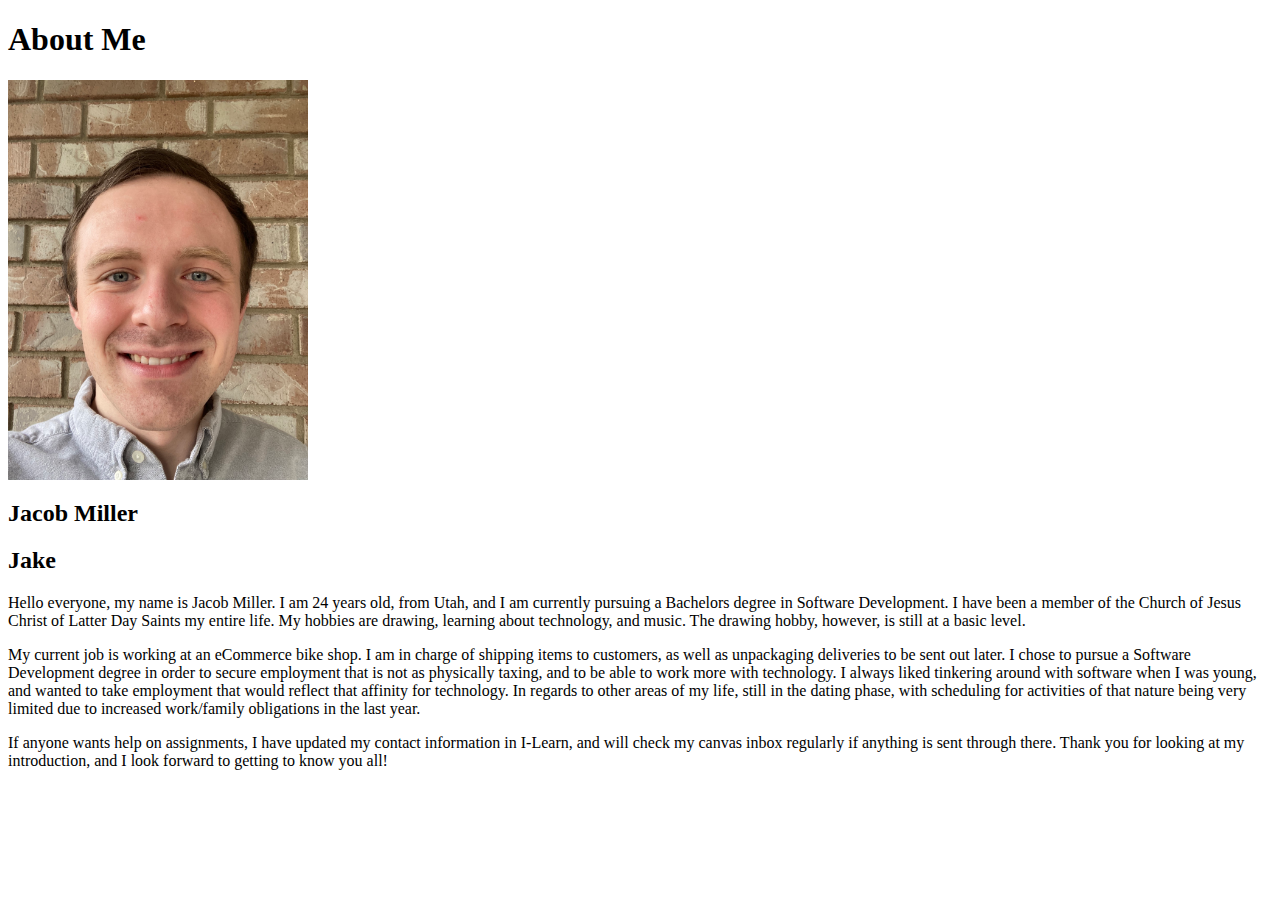
<file: aboutme/index.html>
<!DOCTYPE html>
<html lang="en">
<head>
    <link rel="stylesheet" href="styles/styles.css" />
    <meta charset="UTF-8">
    <meta http-equiv="X-UA-Compatible" content="IE=Edge">
    <meta name="viewport" content="width=device-width, initial-scale=1.0">
    <title>All About Me</title>
</head>
<body>
    <h1>About Me</h1>
    <!--Div for photo resizing-->
    <div>
        <img alt="Photo of Jacob" src="images/JacobMiller.png">
    </div>
    <!--Div for setting up any fonts if needed?-->
    <h2>Jacob Miller</h2>
    <h2>Jake</h2>
    <p>Hello everyone, my name is Jacob Miller. I am 24 years old, from Utah, and I am currently pursuing a Bachelors degree in Software Development. I have been a member of the Church of Jesus Christ of Latter Day Saints my entire life. My hobbies are drawing, learning about technology, and music. The drawing hobby, however, is still at a basic level. </p>
    <p>My current job is working at an eCommerce bike shop. I am in charge of shipping items to customers, as well as unpackaging deliveries to be sent out later. I chose to pursue a Software Development degree in order to secure employment that is not as physically taxing, and to be able to work more with technology. I always liked tinkering around with software when I was young, and wanted to take employment that would reflect that affinity for technology. In regards to other areas of my life, still in the dating phase, with scheduling for activities of that nature being very limited due to increased work/family obligations in the last year.</p>
    <p>If anyone wants help on assignments, I have updated my contact information in I-Learn, and will check my canvas inbox regularly if anything is sent through there. Thank you for looking at my introduction, and I look forward to getting to know you all!</p>
</body>
</html>
</file>
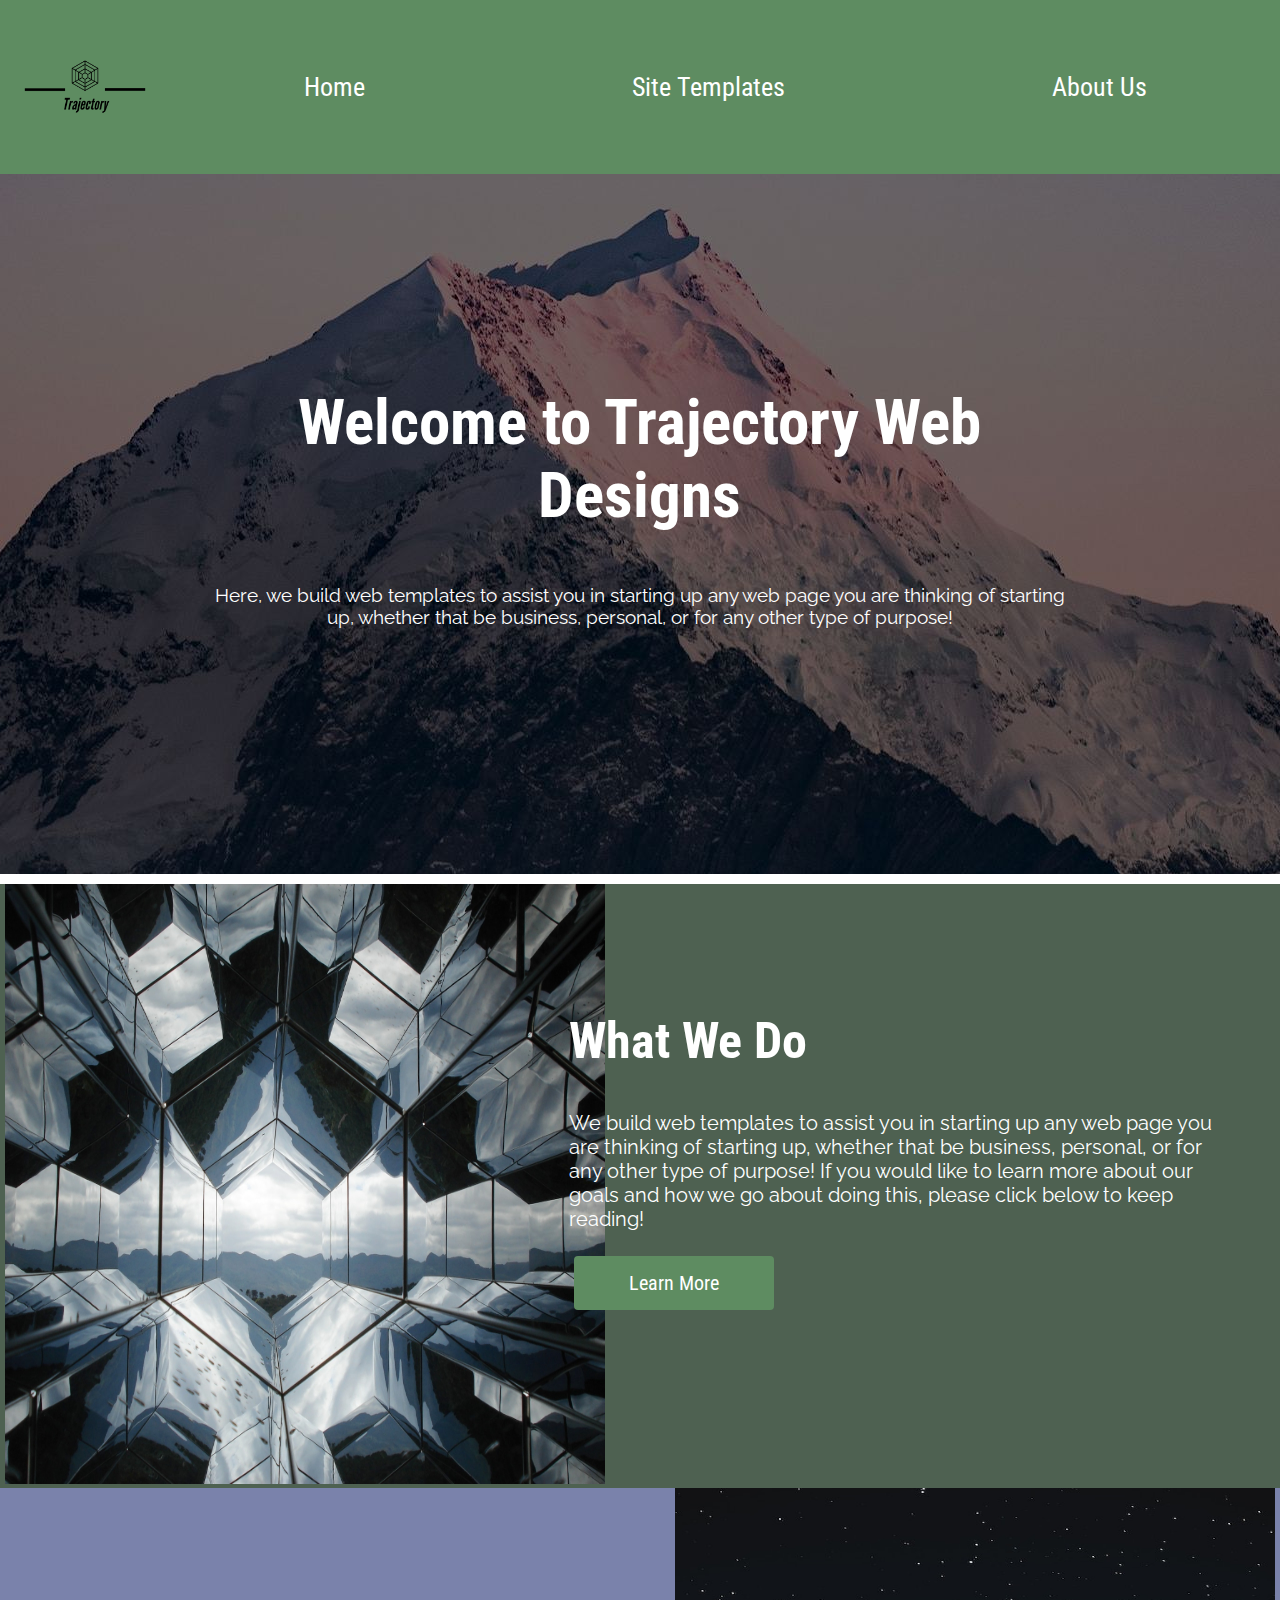
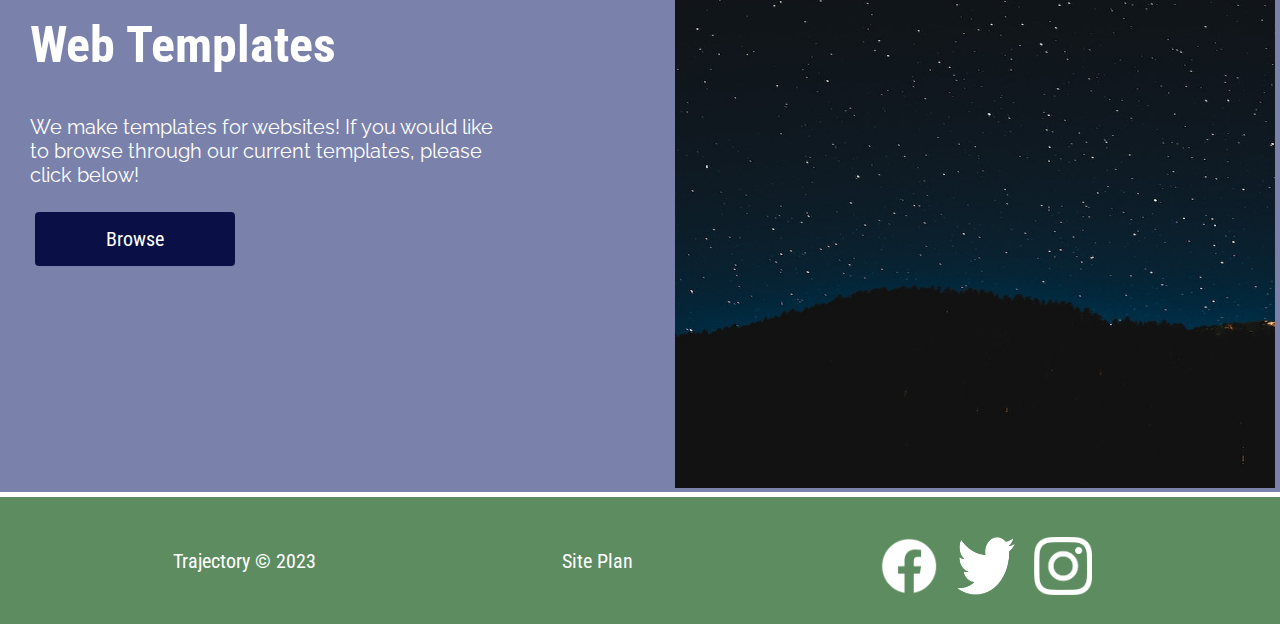
<file: site-showcase/index.html>
<!DOCTYPE html>
<html lang="en">
<head>
    <meta charset="UTF-8">
    <meta name="viewport" content="width=device-width, initial-scale=1.0">
    <link rel="stylesheet" href="styles/styles.css">
    <title>Trajectory || Home</title>
</head>
<body>
    <div id="content">
        <header>
            <a href="index.html" id="logo-link">
                <img class="logo" src="images/Trajectory-logos_black.png" alt="Trajectory Logo">
            </a>
        <nav>
            <a href="index.html">Home</a>
            <a href="site-template.html">Site Templates</a>
            <a href="about-us_contact.html">About Us</a>
        </nav>
        </header>
        <main>
            <div class="banner-display">
                <div id="banner-img">
                    <img src="images/Landing(unoptimized).jpg" alt="Photo by Mads Schmidt Rasmussen on Unsplash">
                </div>
                <div id="banner-text">
                    <h2>Welcome to Trajectory Web Designs</h2>
                    <p>Here, we build web templates to assist you in starting up any web page you are thinking of starting up, whether that be business, personal, or for any other type of purpose!</p>
                </div>
            </div>
            <!--Start of sub-grids to contain links for the 2 other pages-->
            <div class="sub-display"> <!--Using seperate keyword to reuse div formatting on the actual contact page-->
                <div id="bg-color-display"></div>
                <div id="contact-img">
                    <img src="images/Contact_Page(unoptimized).jpg" alt="Image by drmakete lab on Unsplash">
                </div>
                <div id="contact-text">
                    <h2>What We Do</h2>
                    <p>We build web templates to assist you in starting up any web page you are thinking of starting up, whether that be business, personal, or for any other type of purpose! If you would like to learn more about our goals and how we go about doing this, please click below to keep reading!</p>
                    <form action="about-us_contact.html" method="get">
                        <button class="button">
                            <span>Learn More</span>
                        </button>
                    </form>
                </div>
            </div>
            <div class="sub-display"> <!--Using seperate keyword to reuse div formatting on the actual contact page-->
                <div id="bg-color"></div>
                <div id="template-img">
                    <img src="images/Site_Showcase(Dark).jpg" alt="Image by drmakete lab on Unsplash">
                </div>
                <div id="template-text">
                    <h2>Web Templates</h2>
                    <p>We make templates for websites! If you would like to browse through our current templates, please click below!</p>
                    <form action="site-template.html" method="get">
                        <button class="button">
                            <span>Browse</span>
                        </button>
                    </form>
                </div>
            </div>
        </main>
        
        
        
        <footer>
            <p>Trajectory &copy; 2023</p>
            <p><a href="site-plan.html">Site Plan</a></p>
            <div class="social">
                <a href="https://facebook.com" target="_blank">
                    <img src="images/f_logo_RGB-White_58.png" alt="fb icon">
                </a>
                <a href="https://twitter.com" target="_blank">
                    <img src="images/2021_Twitter_Logo_White.png" alt="twitter icon">
                </a>
                <a href="https://instagram.com" target="_blank">
                    <img src="images/Instagram_Glyph_White.png" alt="instagram icon">
                </a>
            </div>
        </footer>
    </div>
</body>
</html>
</file>
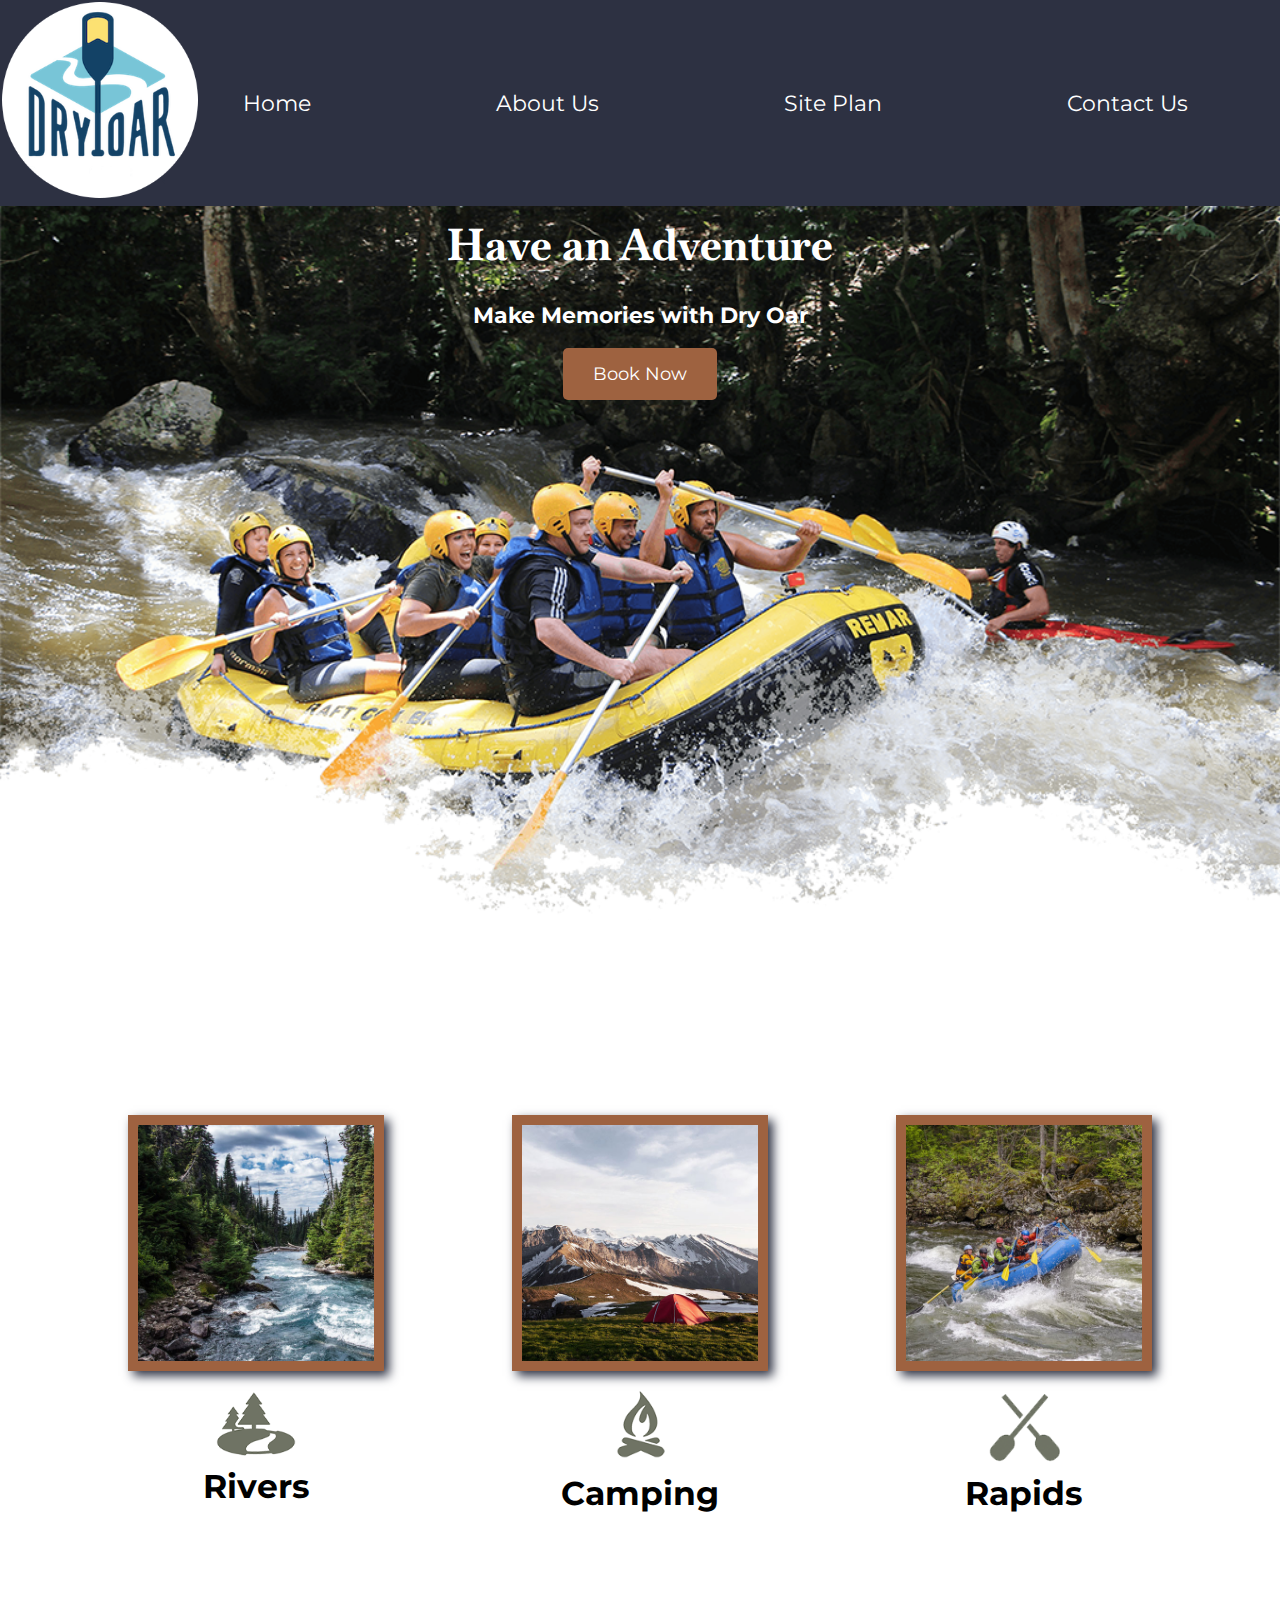
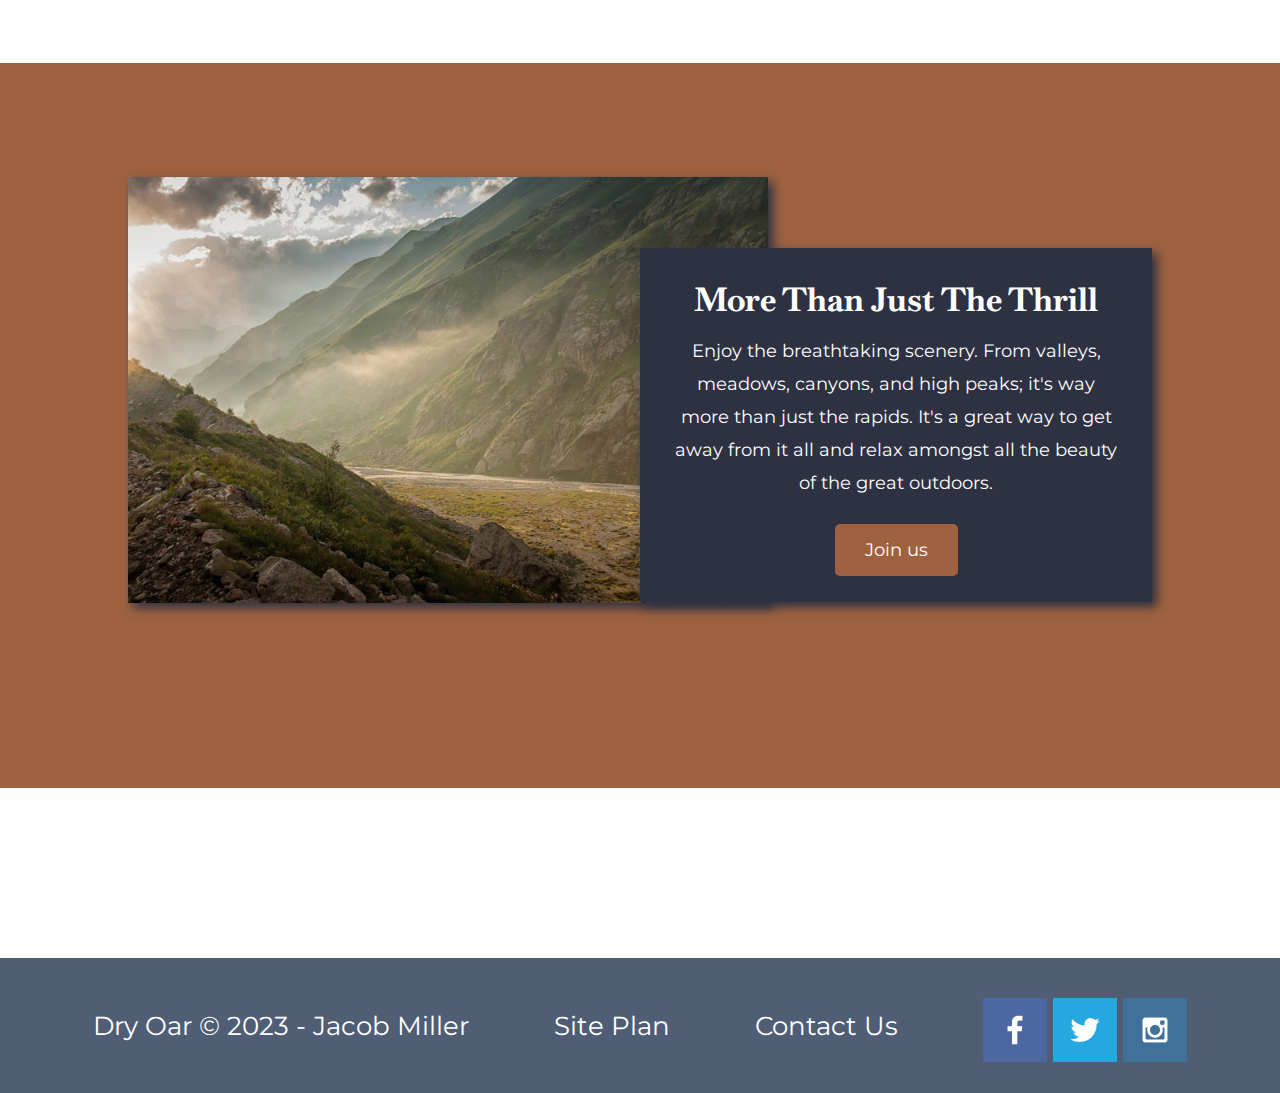
<file: wwr/index.html>
<!DOCTYPE html>
<html lang="en">
<head>
    <meta charset="UTF-8">
    <meta http-equiv="X-UA-Compatible" content="IE=edge">
    <meta name="viewport" content="width=device-width, initial-scale=1.0">
    <link rel="stylesheet" href="styles/styles.css">
    <title>Whitewater Rafting Locations | Dry Oar Boating | Home</title>
</head>
<body>
    <div id="content">
        <header>
            <a href="index.html" id="logo-link">
                <img class="logo" src="images/logo.png" alt="Dry Oar Logo">
            </a>
        <nav>
            <a href="index.html">Home</a>
            <a href="about_us_contact.html">About Us</a>
            <a href="site-plan-rafting.html">Site Plan</a>
            <a href="contactus.html">Contact Us</a>
        </nav>
        </header>
        <div id="hero">
            <div id="hero-box">
                <img id="hero-img" src="images/hero.png" alt="People enjoying white water rafting">
            </div>
        <section id="hero-msg">
                <h1 class="home-title">Have an Adventure</h1>
                <h4>Make Memories with Dry Oar</h4>
                <div class='button-box'>
                    <a class='book' href="contactus.html">Book Now</a>
                </div>
        </section>
        </div>
        <main class="home-grid">
            <section class="rivers-card">
                <img class="card-img" src="images/rivers.jpg" alt="river in forest">
                <img class="icon" src="images/river_icon.png" alt="river icon">
                <h2>Rivers</h2>
            </section>
            <section class="camping-card">
                <img class="card-img" src="images/camping.jpg" alt="tent in mountains">
                <img class="icon" src="images/fire_icon.png" alt="fire icon">
                <h2>Camping</h2>
            </section>
            <section class="rapids-card">
                <img class="card-img" src="images/rapids.jpg" alt="rafting boat">
                <img class="icon" src="images/oars.png" alt="oars icon">
                <h2>Rapids</h2>
            </section>
            <div id="background"></div>
        <img class="mountains" src="images/mountains.jpg" alt="Misty mountains">
            <section class="msg">
                <h2>More Than Just The Thrill</h2>
                <p>Enjoy the breathtaking scenery. From valleys, meadows, canyons, and high peaks; it's way more than just the rapids. It's a great way to get away from it all and relax amongst all the beauty of the great outdoors. </p>
                <a class="join" href="rivers.html">Join us</a>
            </section>
        </main>
        <footer>
            <p>Dry Oar &copy; 2023 - Jacob Miller</p>
            <p><a href="site-plan-rafting.html">Site Plan</a></p>
            <p><a href="contactus.html">Contact Us</a></p>
            <div class="social">
                <a href="https://facebook.com" target="_blank">
                    <img src="images/facebook.png" alt="fb icon">
                </a>
                <a href="https://twitter.com" target="_blank">
                    <img src="images/twitter.png" alt="twitter icon">
                </a>
                <a href="https://instagram.com" target="_blank">
                    <img src="images/instagram.png" alt="instagram icon">
                </a>
            </div>
        </footer>
    </div>
</body>
</html>
</file>
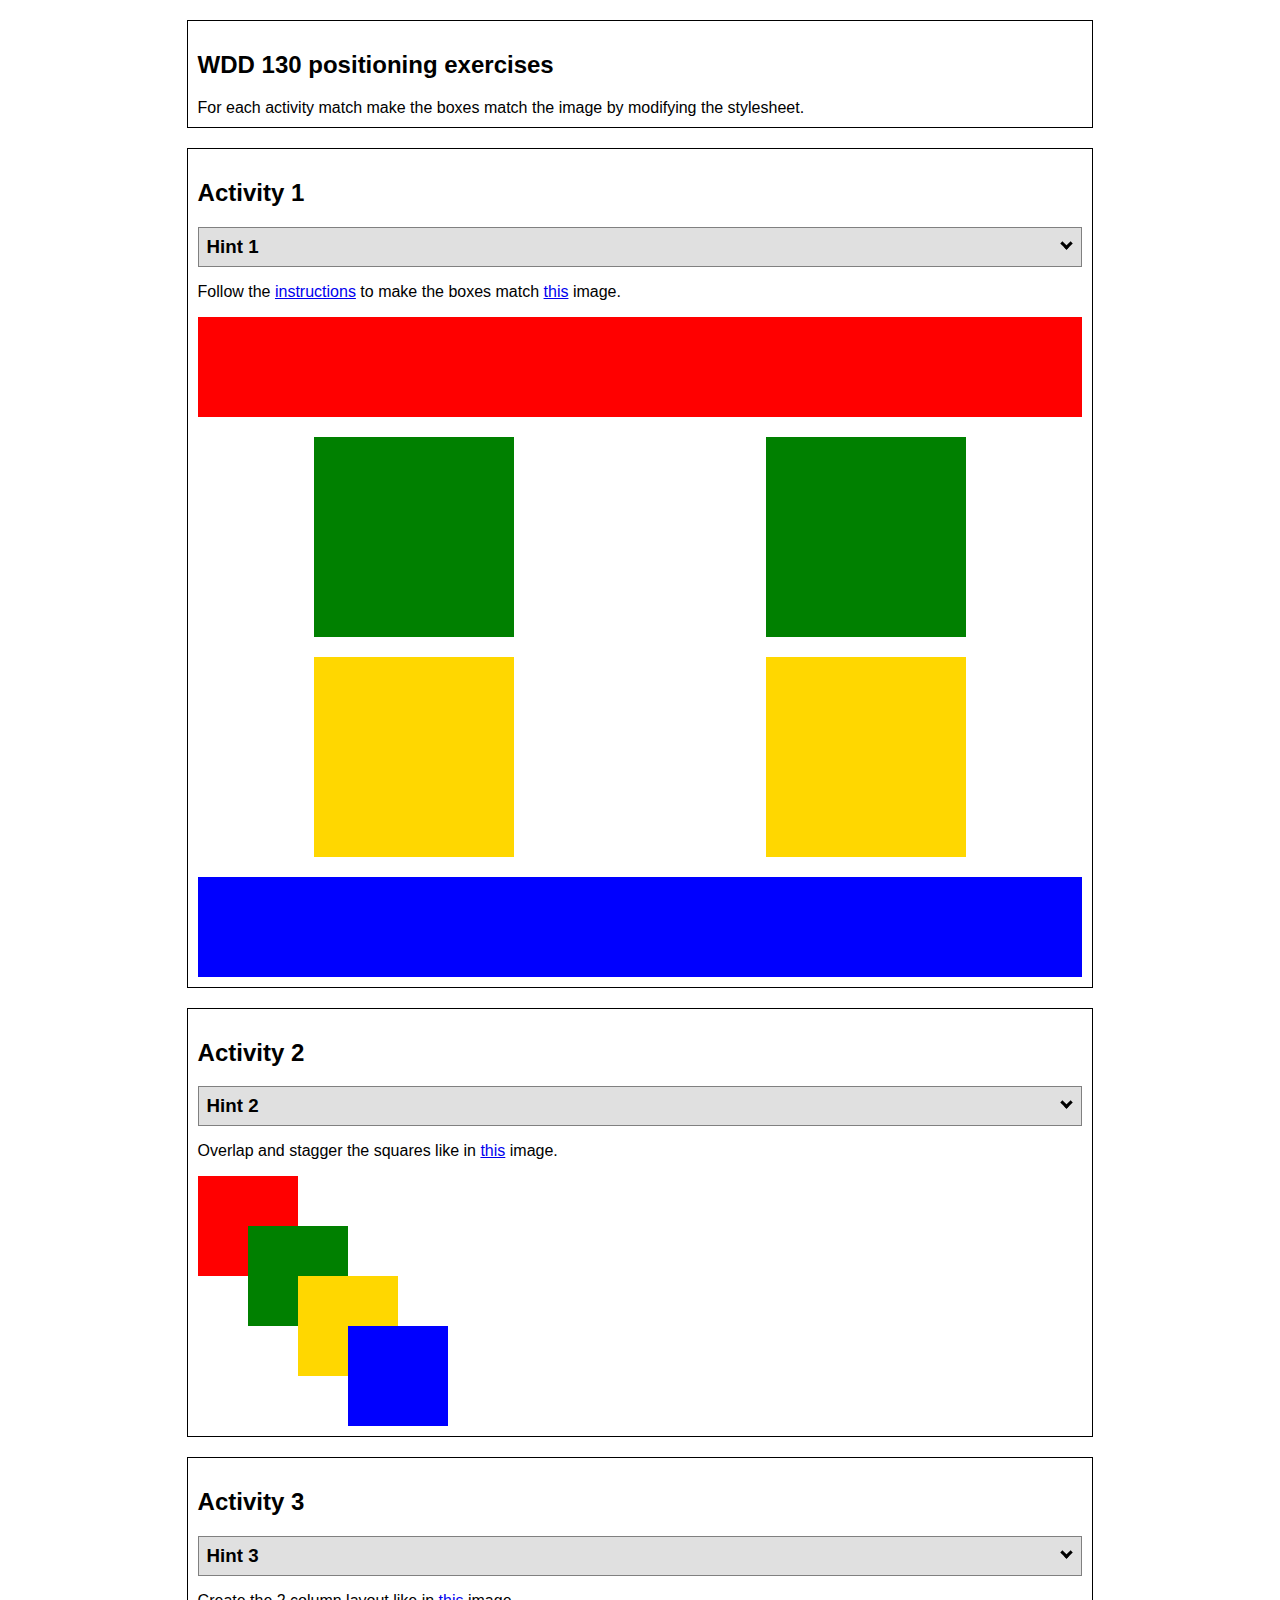
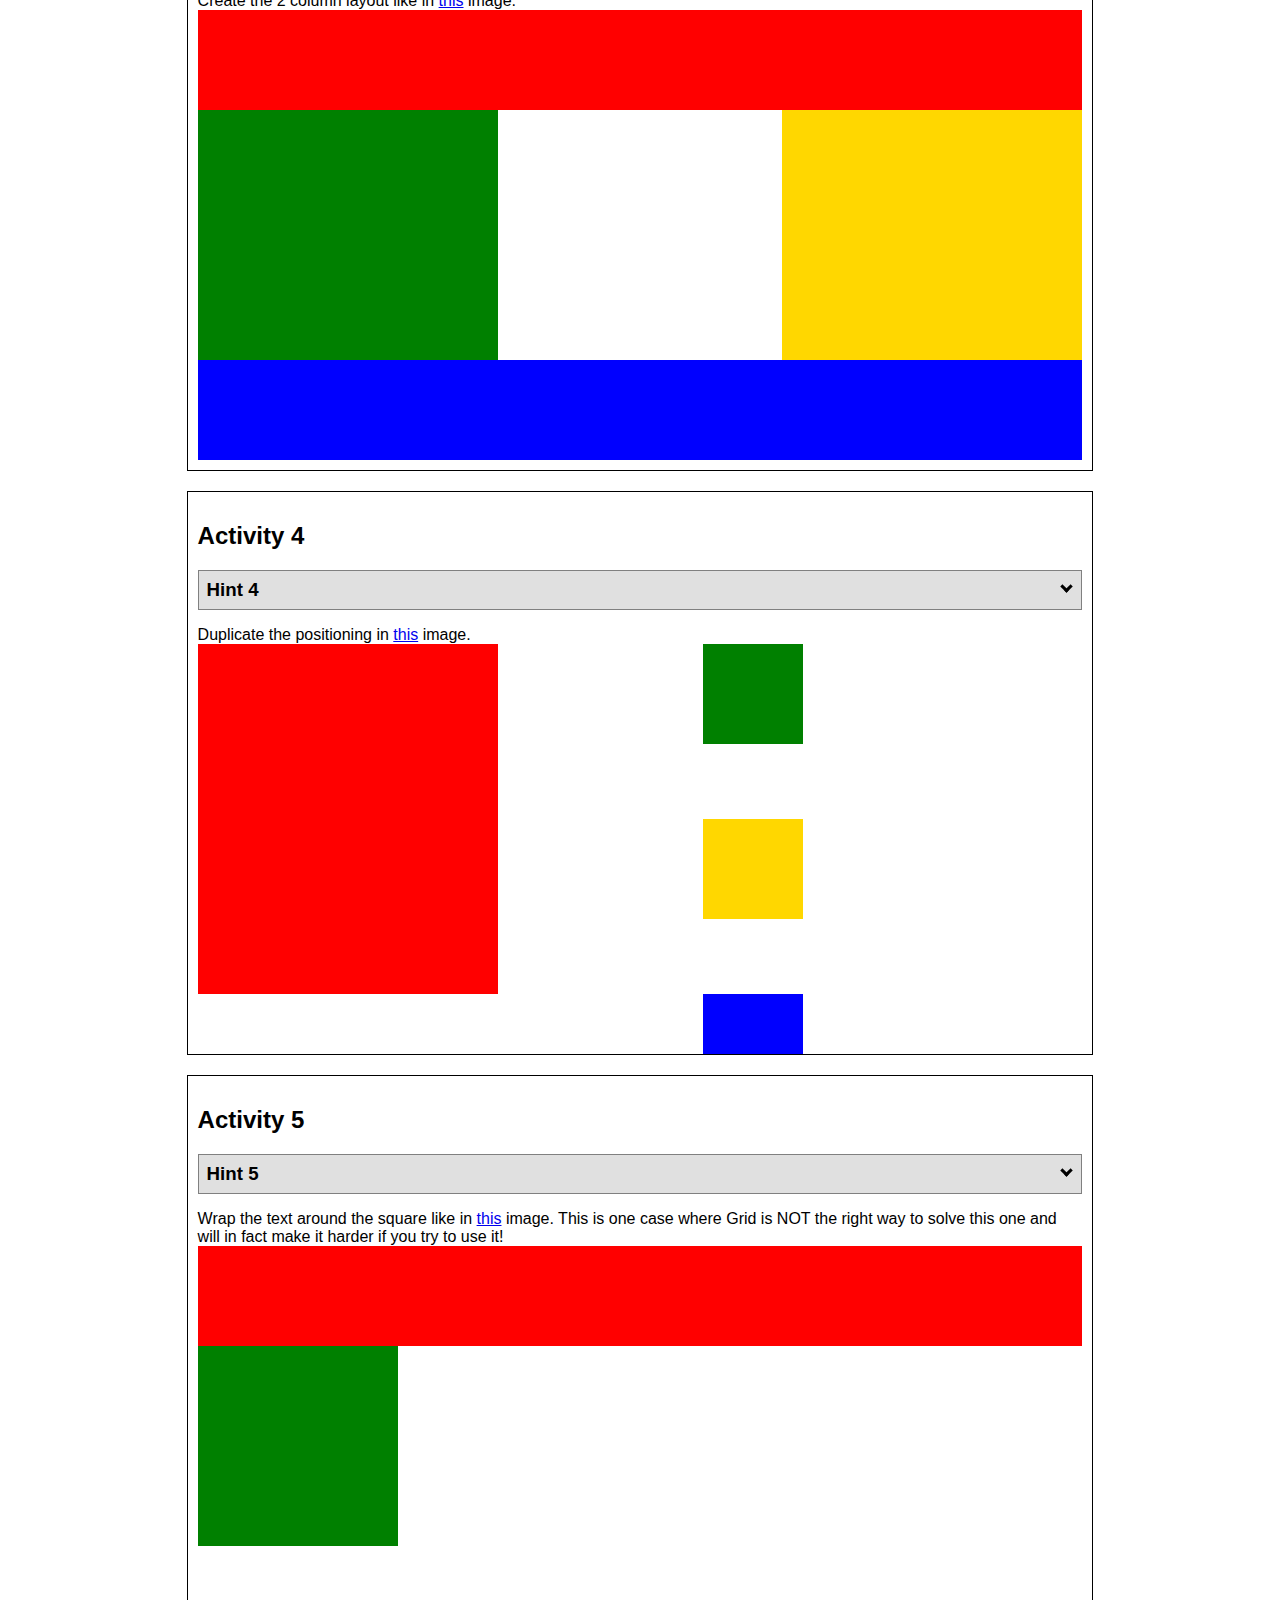
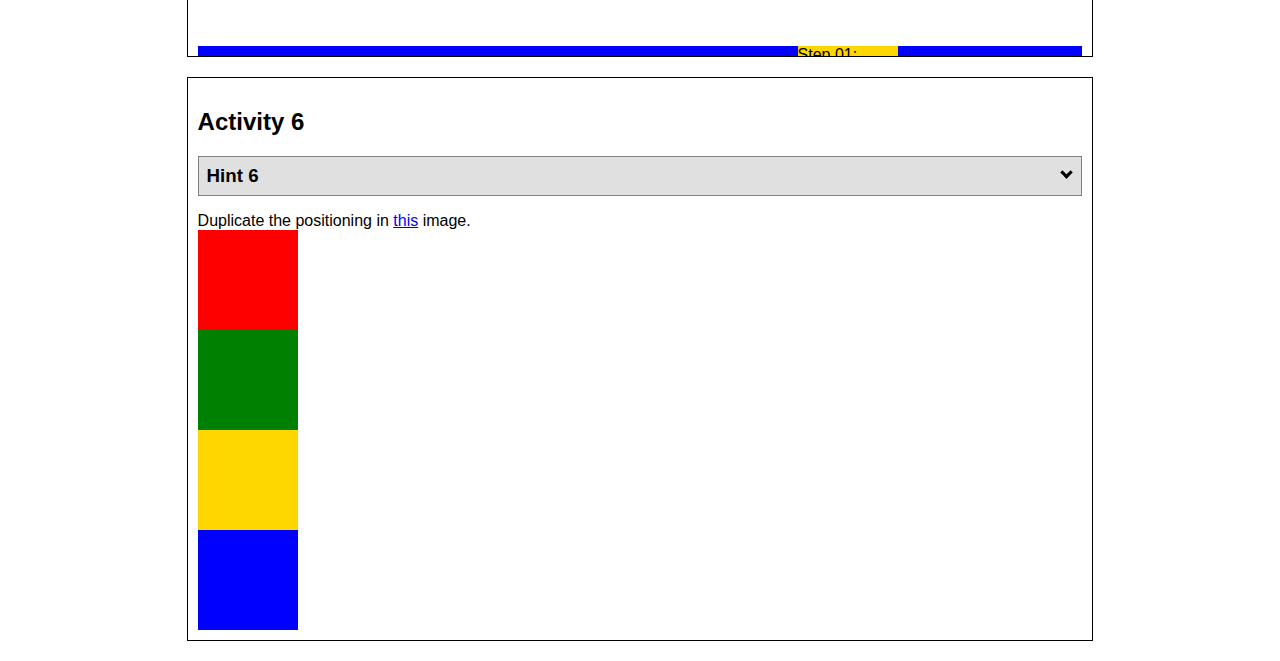
<file: positioning.html>
<!DOCTYPE html>
<html lang="en">
  <head>
    <!-- HTML - Name: positioning.html -->
    <title>Positioning Activity</title>
    <link rel="stylesheet" type="text/css" href="positionstyles.css" />
  </head>
  <body>
    <div class="activity">
      <h2>WDD 130 positioning exercises</h2>
      For each activity match make the boxes match the image by modifying the stylesheet.</div>
    <div class="activity">
      <h2>Activity 1</h2>
      <section class="hint"><input type="checkbox" ><i></i> <h3>Hint 1</h3><div><p>Check out the <a href="https://byui-wdd.github.io/wdd130/activities/w06-css-positioning.html" target="_blank">activity instructions</a> in Ilearn!</p></div></section>
      <p>Follow the <a href="https://byui-wdd.github.io/wdd130/activities/w06-css-positioning.html" target="_blank">instructions</a> to make the boxes match  <a href="https://byui-wdd.github.io/wdd130/images/example1.png" target="_blank">this</a> image.</p>
      <div class="content1" >
        <div class="red1" ></div>
        <div class="green1" ></div>
        <div class="green1" ></div>
        <div class="yellow1"></div>
        <div class="yellow1"></div>
        <div class="blue1"></div>
      </div>
    </div>
    <div class="activity">
      <h2>Activity 2</h2>
      <section class="hint"><input type="checkbox" > <h3>Hint 2</h3><i></i><div>
      <ul>
      <li>grid-template-columns: 50px 50px 50px 50px 50px </li></ul></div></section>
      <p>Overlap and stagger the squares like in <a href="https://byui-wdd.github.io/wdd130/images/example2.png" target="_blank">this</a> image.</p>
      <div class="content2" >
        <div class="red2" ></div>
        <div class="green2" ></div>
        <div class="yellow2"></div>
        <div class="blue2"></div>
      </div>
    </div>
    <div class="activity">
      <h2>Activity 3</h2>
      <section class="hint"><input type="checkbox" > <h3>Hint 3</h3><i></i><div><p>This one is going to be best solved with CSS Grid. Remember to make the boxes the right width first...then start moving them around. </p><h4>Properties used:</h4><ul><li>display:grid;</li><li>grid-template-columns:</li><li>grid-column-gap:</li>
        <li>grid-column:</li>  </ul></div></section>
      Create the 2 column layout like in <a href="https://byui-wdd.github.io/wdd130/images/example3.png" target="_blank">this</a>  image.
      <div class="content3" >
        <div class="red3" ></div>
        <div class="green3" ></div>
        <div class="yellow3"></div>
        <div class="blue3"></div>
      </div>
    </div>
    <div class="activity">
      <h2>Activity 4</h2>
      <section class="hint"><input type="checkbox" > <h3>Hint 4</h3><i></i><div><p>For the others we have been primarily concerned with width. For this one you will need to adjust height as well. </p><h4>Properties used:</h4><ul><li>display:grid;</li><li>grid-template-columns:</li><li>grid-row:</li></ul></div></section>
      Duplicate the positioning in <a href="https://byui-wdd.github.io/wdd130/images/example4.png" target="_blank">this</a> image. 
      <div class="content4" >
        <div class="red4" ></div>
        <div class="green4" ></div>
        <div class="yellow4"></div>
        <div class="blue4"></div>
      </div>
    </div>

    <div class="activity">
      <h2>Activity 5</h2>
      <section class="hint"><input type="checkbox" > <h3>Hint 5</h3><i></i><div><p>Grid is <strong>not</strong> the right way to do this.  In fact there is only one way to really do that...and that is with float. Remember that we float the thing we want the text to wrap around.  Also remember to start by making all the shapes the right size and shape.</p><h4>Properties used:</h4><ul><li>float: left;</li></ul></div></section>
      Wrap the text around the square like in <a href="https://byui-wdd.github.io/wdd130/images/example5.png" target="_blank">this</a> image. This is one case where Grid is NOT the right way to solve this one and will in fact make it harder if you try to use it!
      <div class="content5" >
        <div class="red5" ></div>
        <div class="green5" ></div>
        <div class="yellow5">Step 01: Continue creating the main page for your chosen web site by modifying the CSS file you created in week 9's Adding Classes and IDs to Your Website assignment. This week, you will position all of the content on your main page using the CSS positioning techniques taught in KhanAcademy. When you are done, your webpage layout should reflect what you outlined in the wireframe you designed in the assignment Your Own Site Diagram and Wireframe in week 3. <br />
          If you have changed your mind on how you want the content of your main page laid out, take an opportunity to update your wireframe before completing this assignment (it is much easier to experiment with different layouts in a wireframe than it is to do so by modifying the CSS). Also, if you find that you are having trouble with using CSS positioning, feel free to review the concepts at the learn layout site: http://learnlayout.com/. You should be able to apply these principles to your site. For futher help, refer back to the Max Design site used in the beginning of the course for an example of how to implement your site design.</div>
        <div class="blue5"></div>
      </div>
    </div>
    <div class="activity">
      <h2>Activity 6</h2>
      <section class="hint"><input type="checkbox" > <h3>Hint 6</h3><i></i><div><p>This one is all about visualizing the grid behind the layout. If you are having a hard time doing that first: all the sizes are even multiples of 100, and second here is another example with the lines drawn: <a href="https://byui-wdd.github.io/wdd130/images/example6-hint.png" target="_blank">example 6 with lines</a>. For this one you will find it easiest if you use px for the column width. You can also use <kbd>z-index</kbd> to control the element layering.    </p><h4>Properties used:</h4><ul><li>display:grid;</li><li>grid-template-columns:</li><li>grid-column:</li><li>grid-row:</li><li><a href="https://www.w3schools.com/cssref/pr_pos_z-index.asp" target="_blank">z-index:</a></li></ul></div></section>
      Duplicate the positioning in <a href="https://byui-wdd.github.io/wdd130/images/example6.png" target="_blank">this</a> image.
      <div class="content6" >
        <div class="red6" ></div>
        <div class="green6" ></div>
        <div class="yellow6"></div>
        <div class="blue6"></div>
      </div>
    </div>
  </body>
</html>
</file>
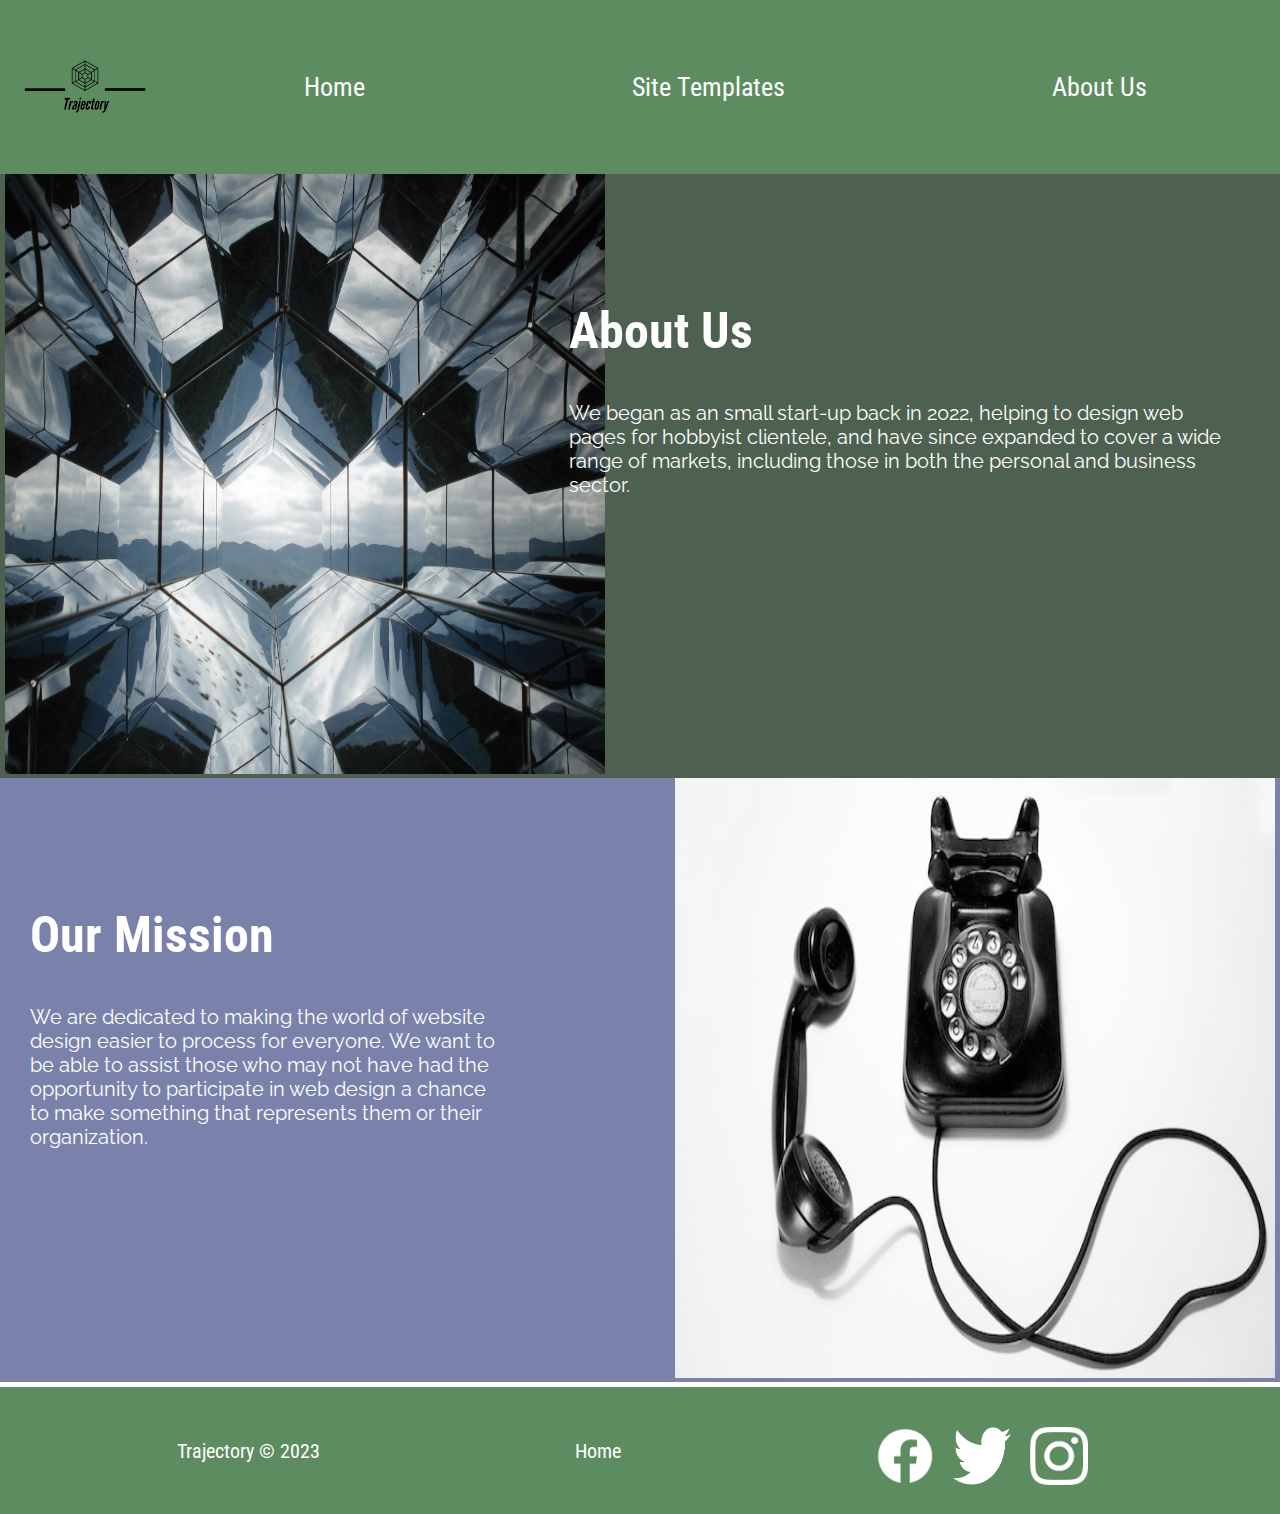
<file: site-showcase/about-us_contact.html>
<!DOCTYPE html>
<html lang="en">
<head>
    <meta charset="UTF-8">
    <meta name="viewport" content="width=device-width, initial-scale=1.0">
    <link rel="stylesheet" href="styles/styles.css">
    <title>Trajectory || Contact Us</title>
</head>
<body>
    <div id="content">
        <header>
            <a href="index.html" id="logo-link">
                <img class="logo" src="images/Trajectory-logos_black.png" alt="Trajectory Logo">
            </a>
        <nav>
            <a href="index.html">Home</a>
            <a href="site-template.html">Site Templates</a>
            <a href="about-us_contact.html">About Us</a>
        </nav>
        </header>
        <main>
            <div class="sub-display"> <!--Using seperate keyword to reuse div formatting on the actual contact page-->
                <div id="bg-color-display"></div>
                <div id="contact-img">
                    <img src="images/Contact_Page(unoptimized).jpg" alt="Image by drmakete lab on Unsplash">
                </div>
                <div id="contact-text">
                    <h2>About Us</h2>
                    <p>We began as an small start-up back in 2022, helping to design web pages for hobbyist clientele, and have since expanded to cover a wide range of markets, including those in both the personal and business sector.</p>
                </div>
            </div>
            <div class="sub-display"> <!--Using seperate keyword to reuse div formatting on the actual contact page-->
                <div id="bg-color"></div>
                <div id="template-img">
                    <img src="images/Phone_Contact.jpg" alt="Image by drmakete lab on Unsplash">
                </div>
                <div id="template-text">
                    <h2>Our Mission</h2>
                    <p>We are dedicated to making the world of website design easier to process for everyone. We want to be able to assist those who may not have had the opportunity to participate in web design a chance to make something that represents them or their organization.</p>
                </div>
            </div>
        </main>
        <footer>
            <p>Trajectory &copy; 2023</p>
            <p><a href="index.html">Home</a></p>
            <div class="social">
                <a href="https://facebook.com" target="_blank">
                    <img src="images/f_logo_RGB-White_58.png" alt="fb icon">
                </a>
                <a href="https://twitter.com" target="_blank">
                    <img src="images/2021_Twitter_Logo_White.png" alt="twitter icon">
                </a>
                <a href="https://instagram.com" target="_blank">
                    <img src="images/Instagram_Glyph_White.png" alt="instagram icon">
                </a>
            </div>
        </footer>
    </div>
</body>
</html>
</file>
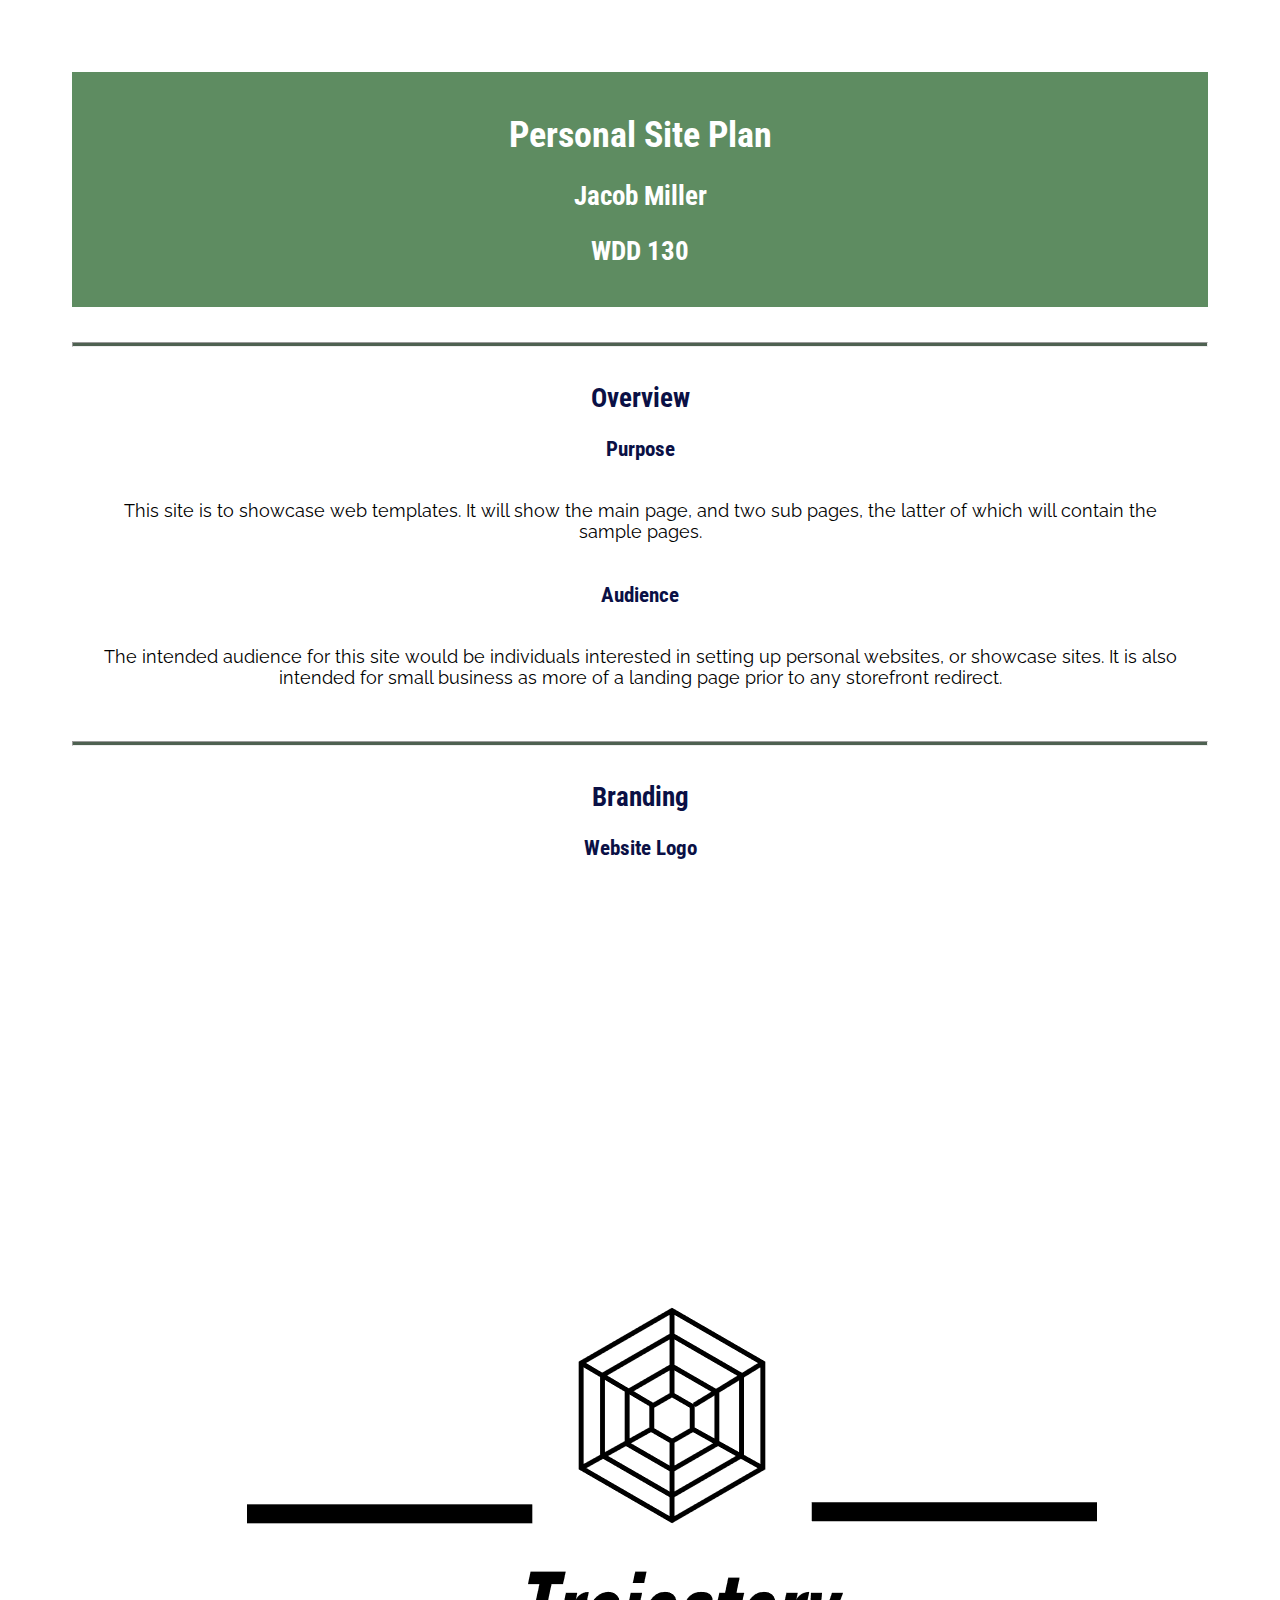
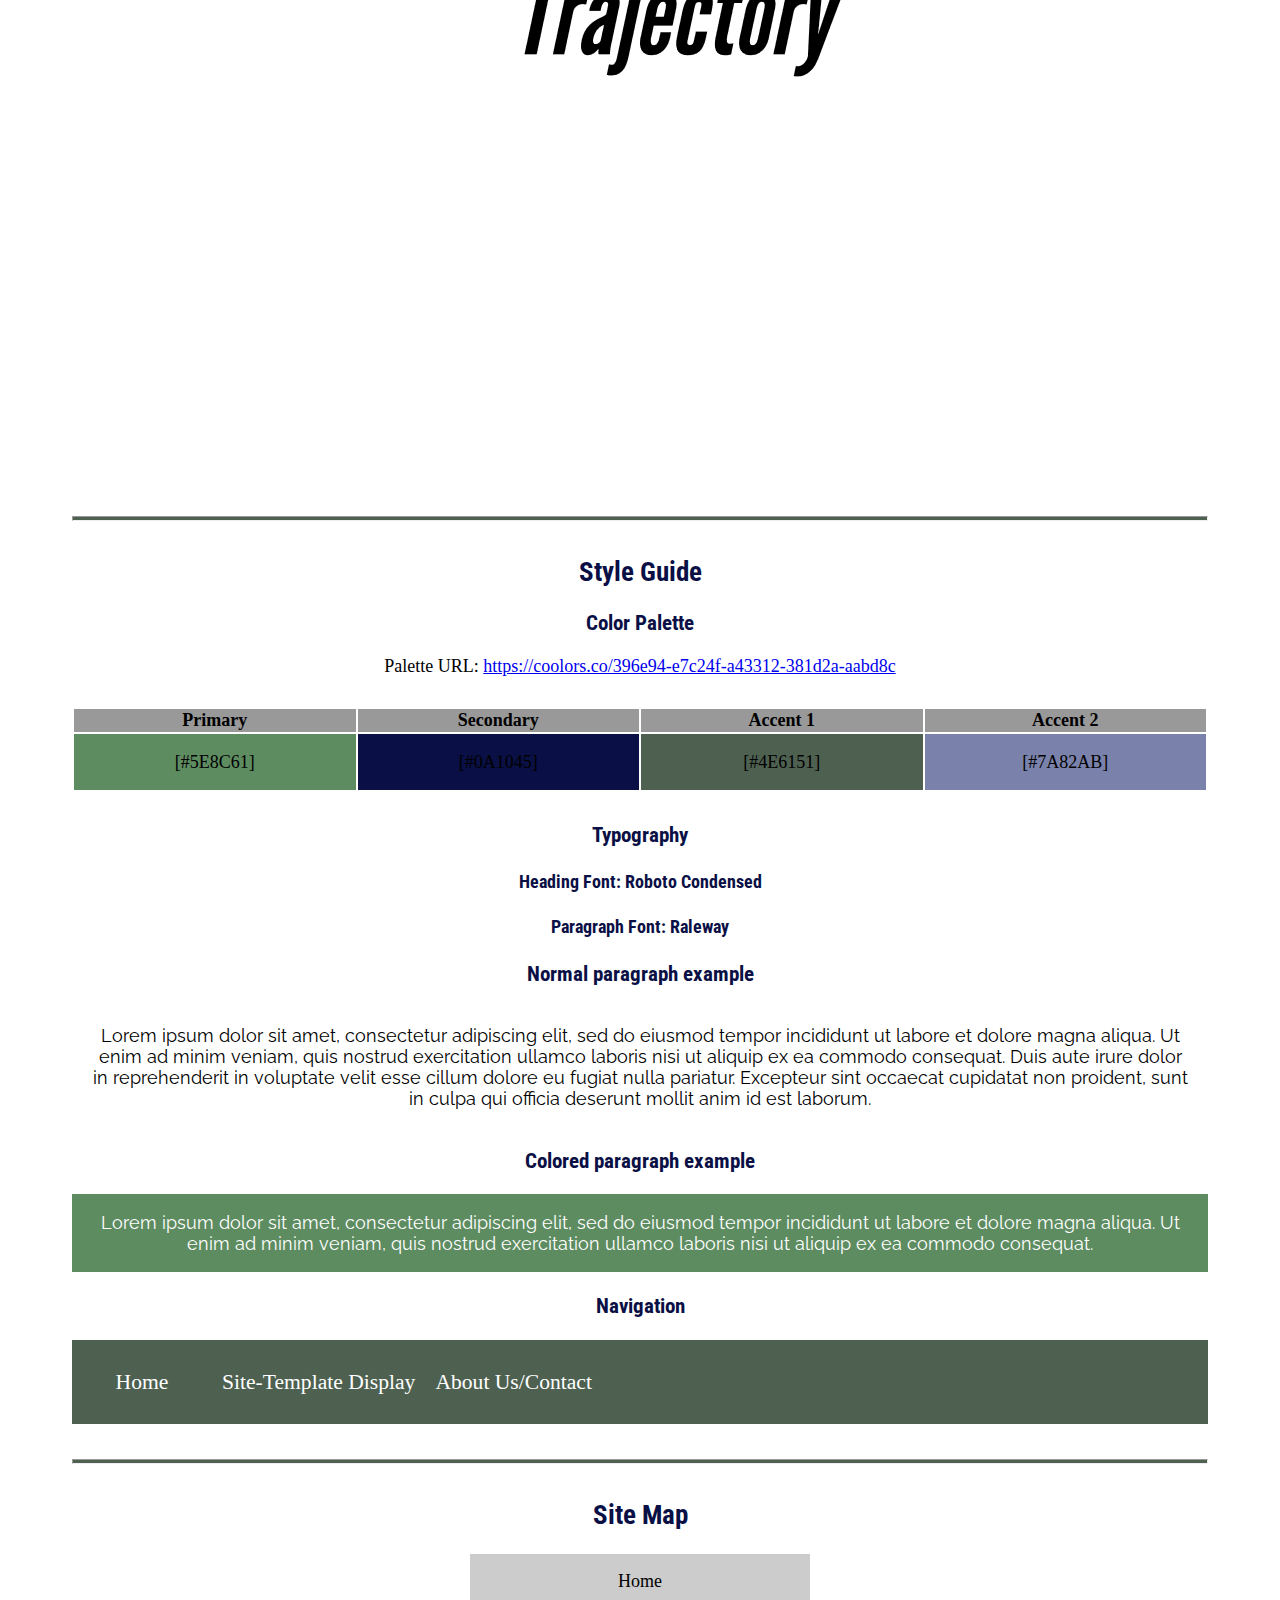
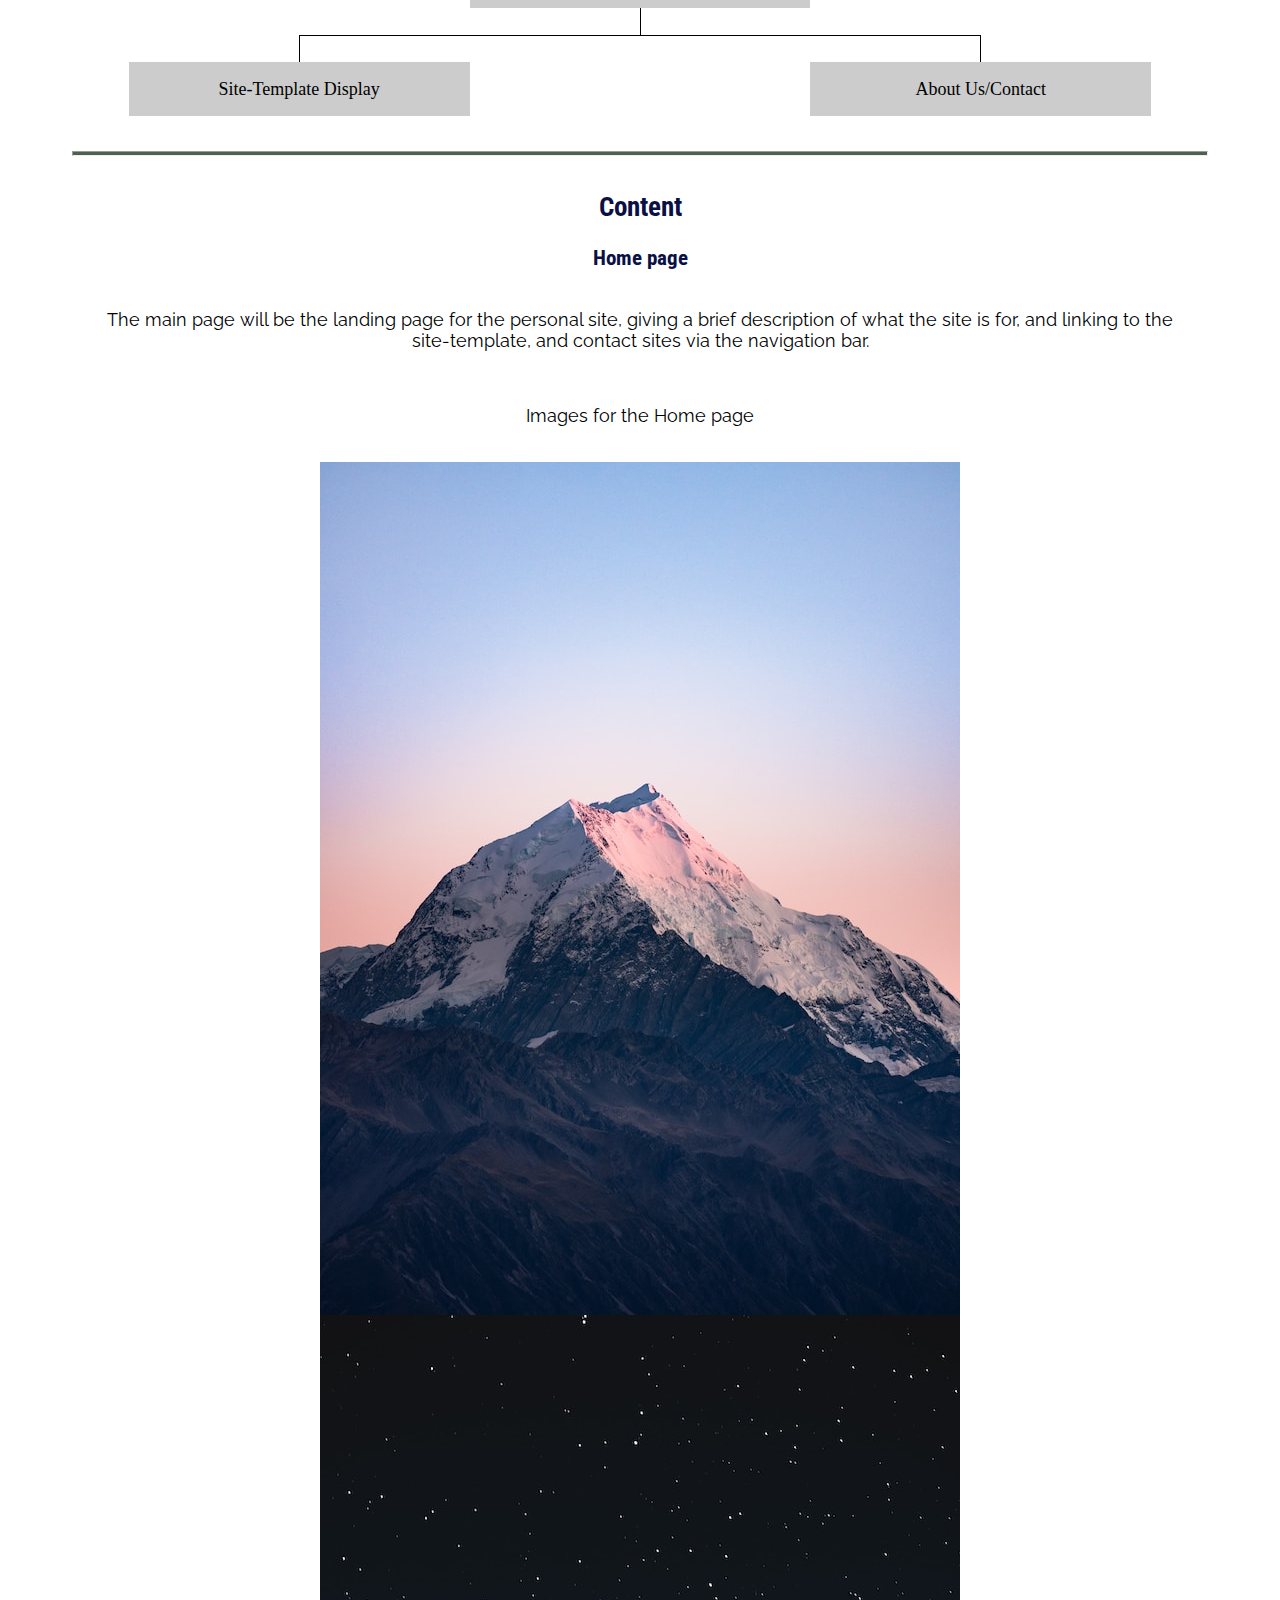
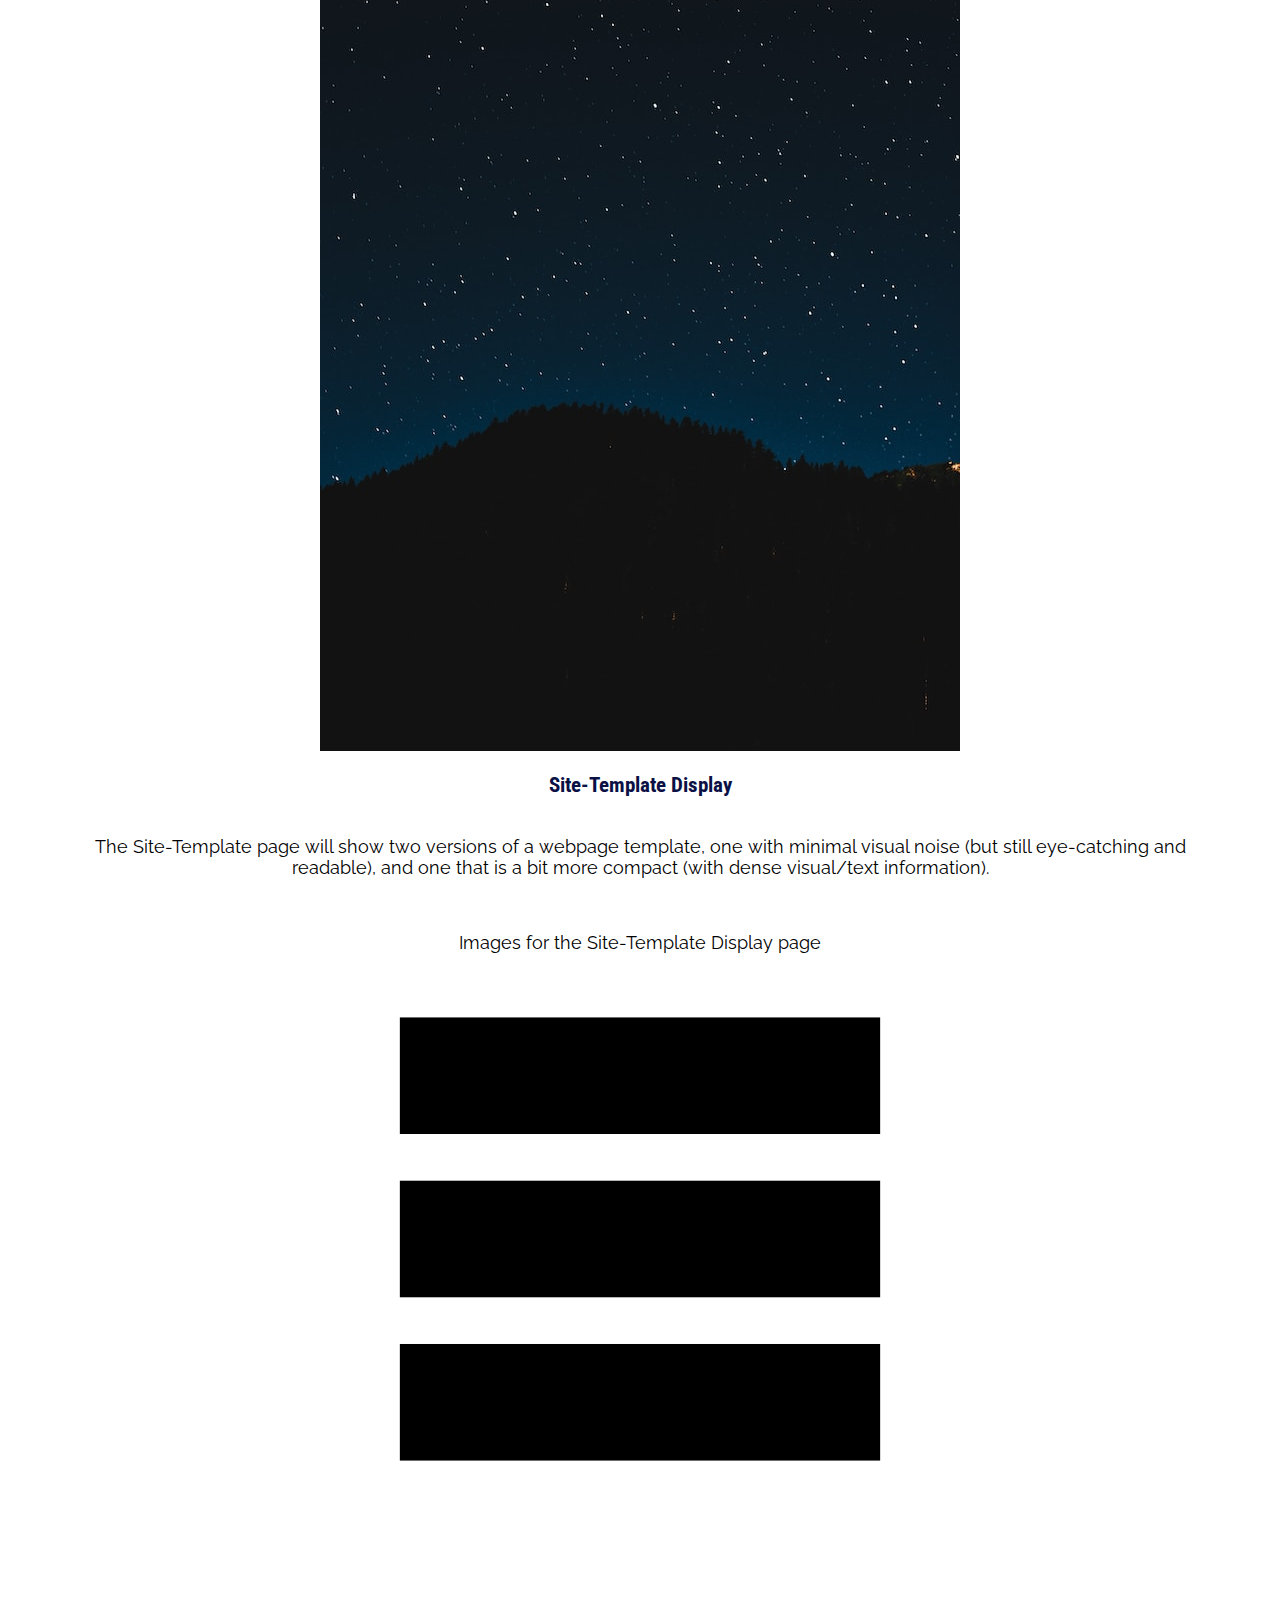
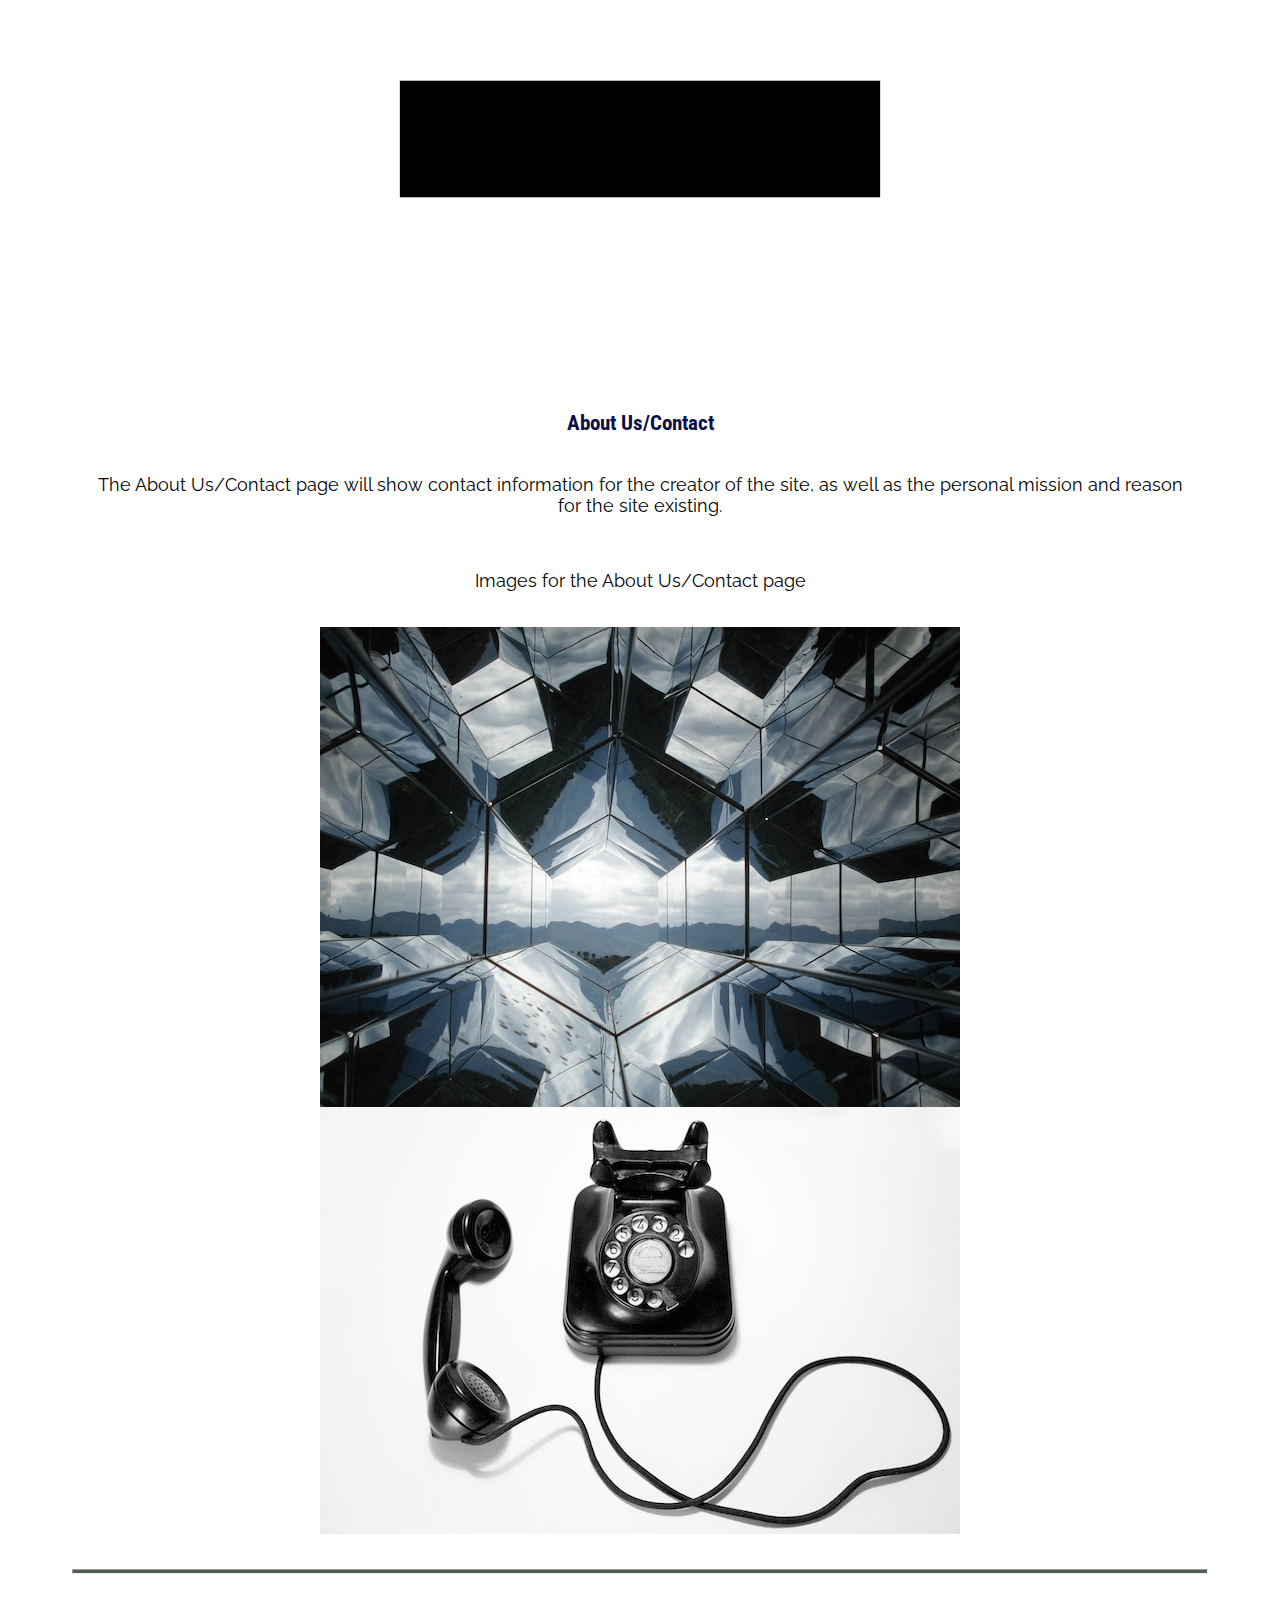
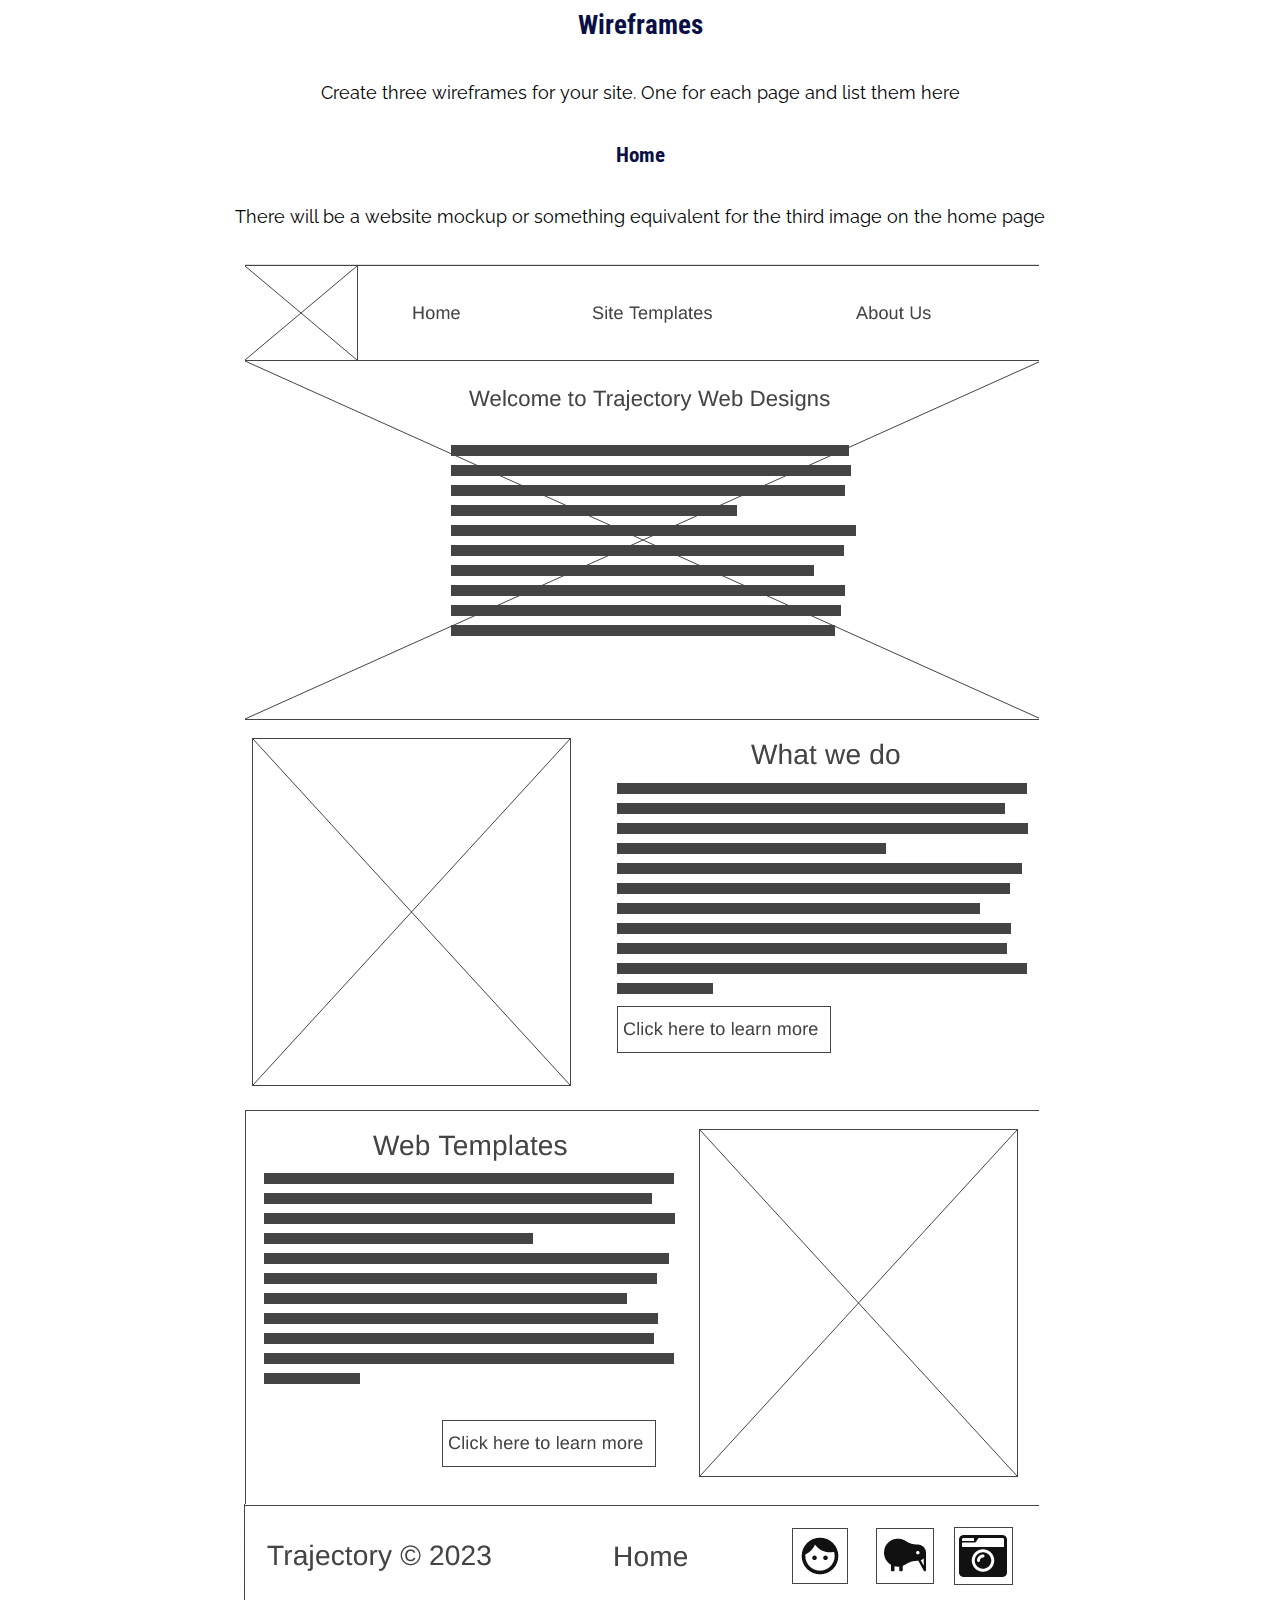
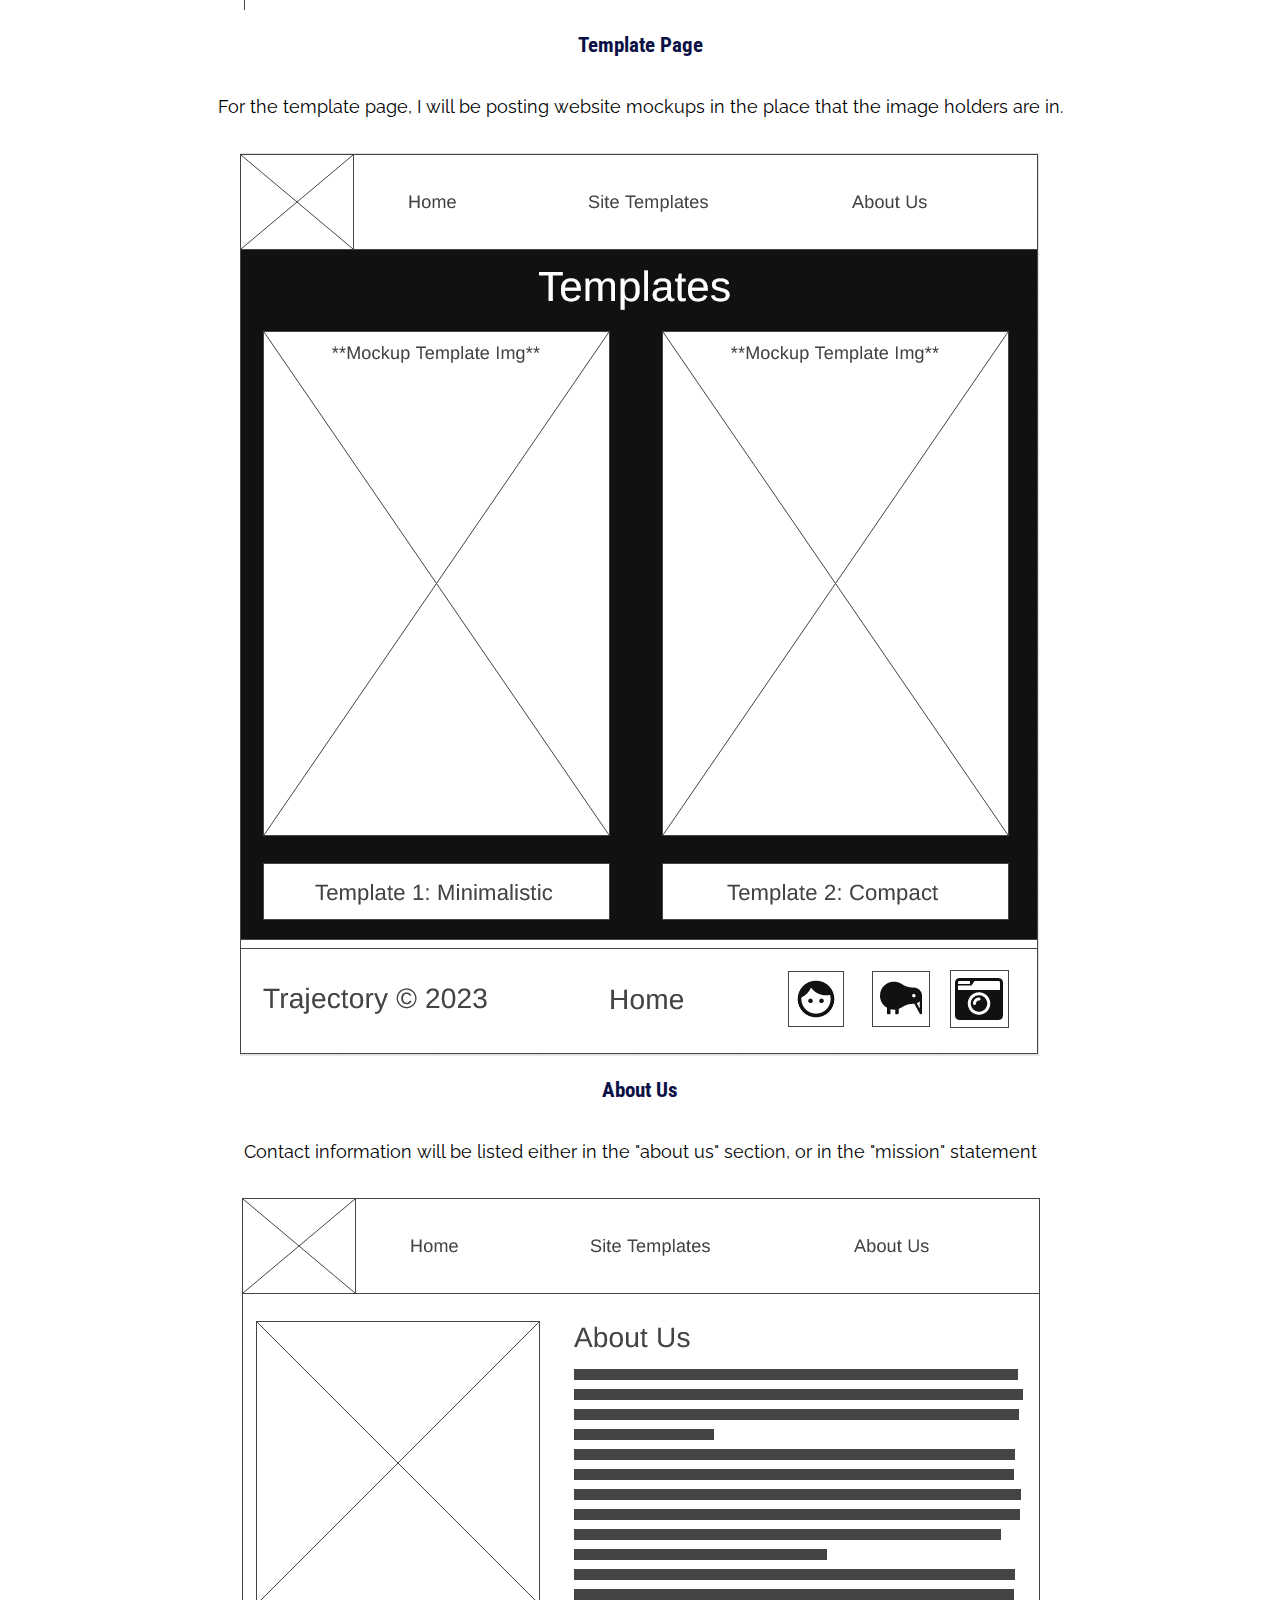
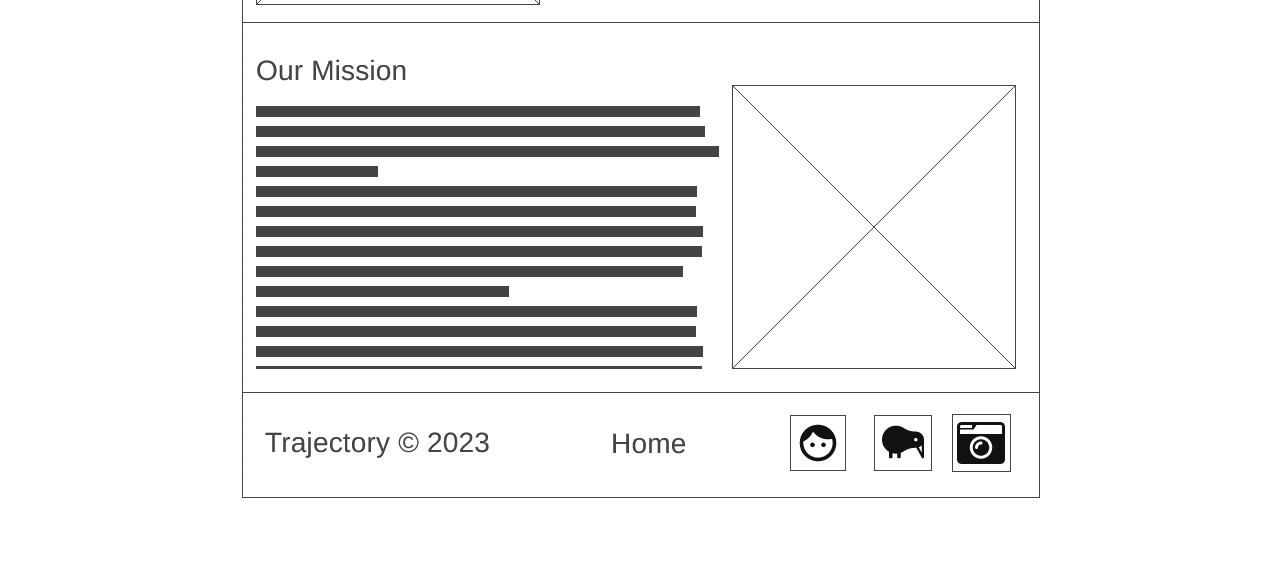
<file: site-showcase/site-plan.html>
<!DOCTYPE html>
<html lang="en-us">
    
  <head>
    <meta charset="utf-8">
    <title>Site Plan</title>
    <link type="text/css" rel="stylesheet" href="styles/site-plan.css">
  </head>

  <body>
    <header>
      <h1>Personal Site Plan</h1>
      <h2>Jacob Miller</h2>
      <h2>WDD 130</h2>
      <!-- In the header above, add the name or your site, your name and class number. For example if you are in section 3 you would put WDD 130.03 -->
    </header>
    <main>

      <!-- ------------------------Steps 2-3------------------------------ -->
      <hr>
      <h2>Overview</h2>
      <h3>Purpose</h3>
      <p>This site is to showcase web templates. It will show the main page, and two sub pages, the latter of which will contain the sample pages.</p>  <!-- change this -->


      <h3>Audience</h3>
      <p>The intended audience for this site would be individuals interested in setting up personal websites, or showcase sites. It is also intended for small business as more of a landing page prior to any storefront redirect.</p>  <!-- change this -->

      <hr>
      <h2>Branding</h2>
      <h3>Website Logo</h3>
      <!-- Replace this with some sort of logo for your site.  A logo can be as simple as the name of your site in a nice font :) -->
      <img src="images/Trajectory-logos_black.png" alt="Logo image">
      <hr>
      <h2>
        Style Guide
      </h2>

      <!-- ------------------------Steps 4-8------------------------------ -->

      <h3>
        Color Palette
      </h3>
      <!--  The colors you choose for a website are one of the most important decisions you will make. Follow the instructions on the activity in iLearn then return and replace the color codes below with the hex color codes (the 6 digit numbers that show at the bottom of each color) for the colors you have chosen below.  You should have at least 2 colors but do not have to fill in all 4 if you do not need them.  -->

      <!-- Copy and paste the URL to your finished palette below Make sure to paste it into both spots -->
      Palette URL: <a href="https://coolors.co/7a82ab-e2e8dd-5e8c61-4e6151-ef233c" target="_blank">https://coolors.co/396e94-e7c24f-a43312-381d2a-aabd8c</a>


      <table class="colors">
        <tr><th>Primary</th><th>Secondary</th><th>Accent 1</th><th>Accent 2</th></tr>
        <!-- Replace the numbers in the boxes below with your hex color codes. Then switch to the site-plan.css file and change your colors there as well. -->
        <tr><td class="primary">[#5E8C61]</td><td class="secondary">[#0A1045]</td><td class="accent1">[#4E6151]</td><td class="accent2">[#7A82AB]</td></tr>
      </table>

      <!-- ------------------------Step 9------------------------------ -->

      <h3>
        Typography
      </h3>
      <!-- Choose a font for your paragraphs (body copy) and headlines. What font(s) have you chosen? Why did you choose what you did?  Make sure to review the list of web safe fonts at W3Schools.org as a starting point.  Think also about which of your colors above you might use for background and font colors. -->

      <h4>
        Heading Font: Roboto Condensed  <!-- change this -->
      </h4>
      <h4>
        Paragraph Font: Raleway  <!-- change this -->
      </h4>
      <h3>
        Normal paragraph example
      </h3>
      <p>
        Lorem ipsum dolor sit amet, consectetur adipiscing elit, sed do eiusmod tempor incididunt ut labore et dolore magna aliqua. Ut enim ad minim veniam, quis nostrud exercitation ullamco laboris nisi ut aliquip ex ea commodo consequat. Duis aute irure dolor in reprehenderit in voluptate velit esse cillum dolore eu fugiat nulla pariatur. Excepteur sint occaecat cupidatat non proident, sunt in culpa qui officia deserunt mollit anim id est laborum.
      </p>
      <h3>
        Colored paragraph example
      </h3>
      <p class="colored">
        Lorem ipsum dolor sit amet, consectetur adipiscing elit, sed do eiusmod tempor incididunt ut labore et dolore magna aliqua. Ut enim ad minim veniam, quis nostrud exercitation ullamco laboris nisi ut aliquip ex ea commodo consequat. 
      </p>

      <!-- ------------------------Step 10------------------------------ -->

      <h3>
        Navigation
      </h3>
      <!-- Think about how you want your navigation bar to look. In the site-plan.css file change the colors to your colors to get the look you desire. --> 
      <nav>
        <a href="#">Home</a>
        <a href="#">Site-Template Display</a>
        <a href="#">About Us/Contact</a>
      </nav>
      <hr>
      <h2>
        Site Map
      </h2>
      <div class="sitemap">
        <div class="sm-home">
          Home
        </div>
        <div class="sm-page2">
          Site-Template Display <!-- change this -->
        </div>
        <div class="sm-page3">
          About Us/Contact <!-- change this -->
        </div>

        <div class="top">
          &nbsp;
        </div>
        <div class="left">
          &nbsp;
        </div>
        <div class="right">
          &nbsp;
        </div>

      </div>

      <!-- --------Content Section -------------- -->
      <hr>
      <h2>
        Content
      </h2>
      <h3>Home page</h3>
      <p>
        The main page will be the landing page for the personal site, giving a brief description of what the site is for, and linking to the site-template, and contact sites via the navigation bar.
      </p>
      <p>Images for the Home page</p>
        <img src="images/Landing_Optimized.jpg" alt="image for homepage">
        <img src="images/Site_Showcase(Dark).jpg" alt="Background img for landing">

      </ul>
      <h3>Site-Template Display</h3>
      <p>
        The Site-Template page will show two versions of a webpage template, one with minimal visual noise (but still eye-catching and readable), and one that is a bit more compact (with dense visual/text information).
      </p>
      <p>Images for the Site-Template Display page</p>
        <img src="images/compact(small).png" alt="Image for compact site template (page 2)">
        <img src="images/simple.png" alt="Image for simple site template (page 2)">

      </ul>
      <h3>About Us/Contact</h3>
      <p>
        The About Us/Contact page will show contact information for the creator of the site, as well as the personal mission and reason for the site existing. 
      </p>
      <p>Images for the About Us/Contact page</p>
        <img src="images/Contact_Page(Optimized).jpg" alt="image for page3">
        <img src="images/Phone_Contact.jpg" alt="image for page3">

      </ul>
      <hr>
      <h2>
        Wireframes
      </h2>
      <p>
        Create three wireframes for your site. One for each page and list them here</p>

      <h3>Home</h3>
      <p>         
        There will be a website mockup or something equivalent for the third image on the home page
      </p>
      <img src="images/home_page_personal.png" alt="home page wireframe">

      <h3>Template Page</h3>
      <p>         
        For the template page, I will be posting website mockups in the place that the image holders are in.
      </p>
      <img src="images/template_page.png" alt="page 2 wireframe">

      <h3>About Us</h3>
      <p>         
        Contact information will be listed either in the "about us" section, or in the "mission" statement
      </p>
      <img src="images/About us_mission.png" alt="page 3 wireframe">
    </main>
  </body>

</html>
</file>
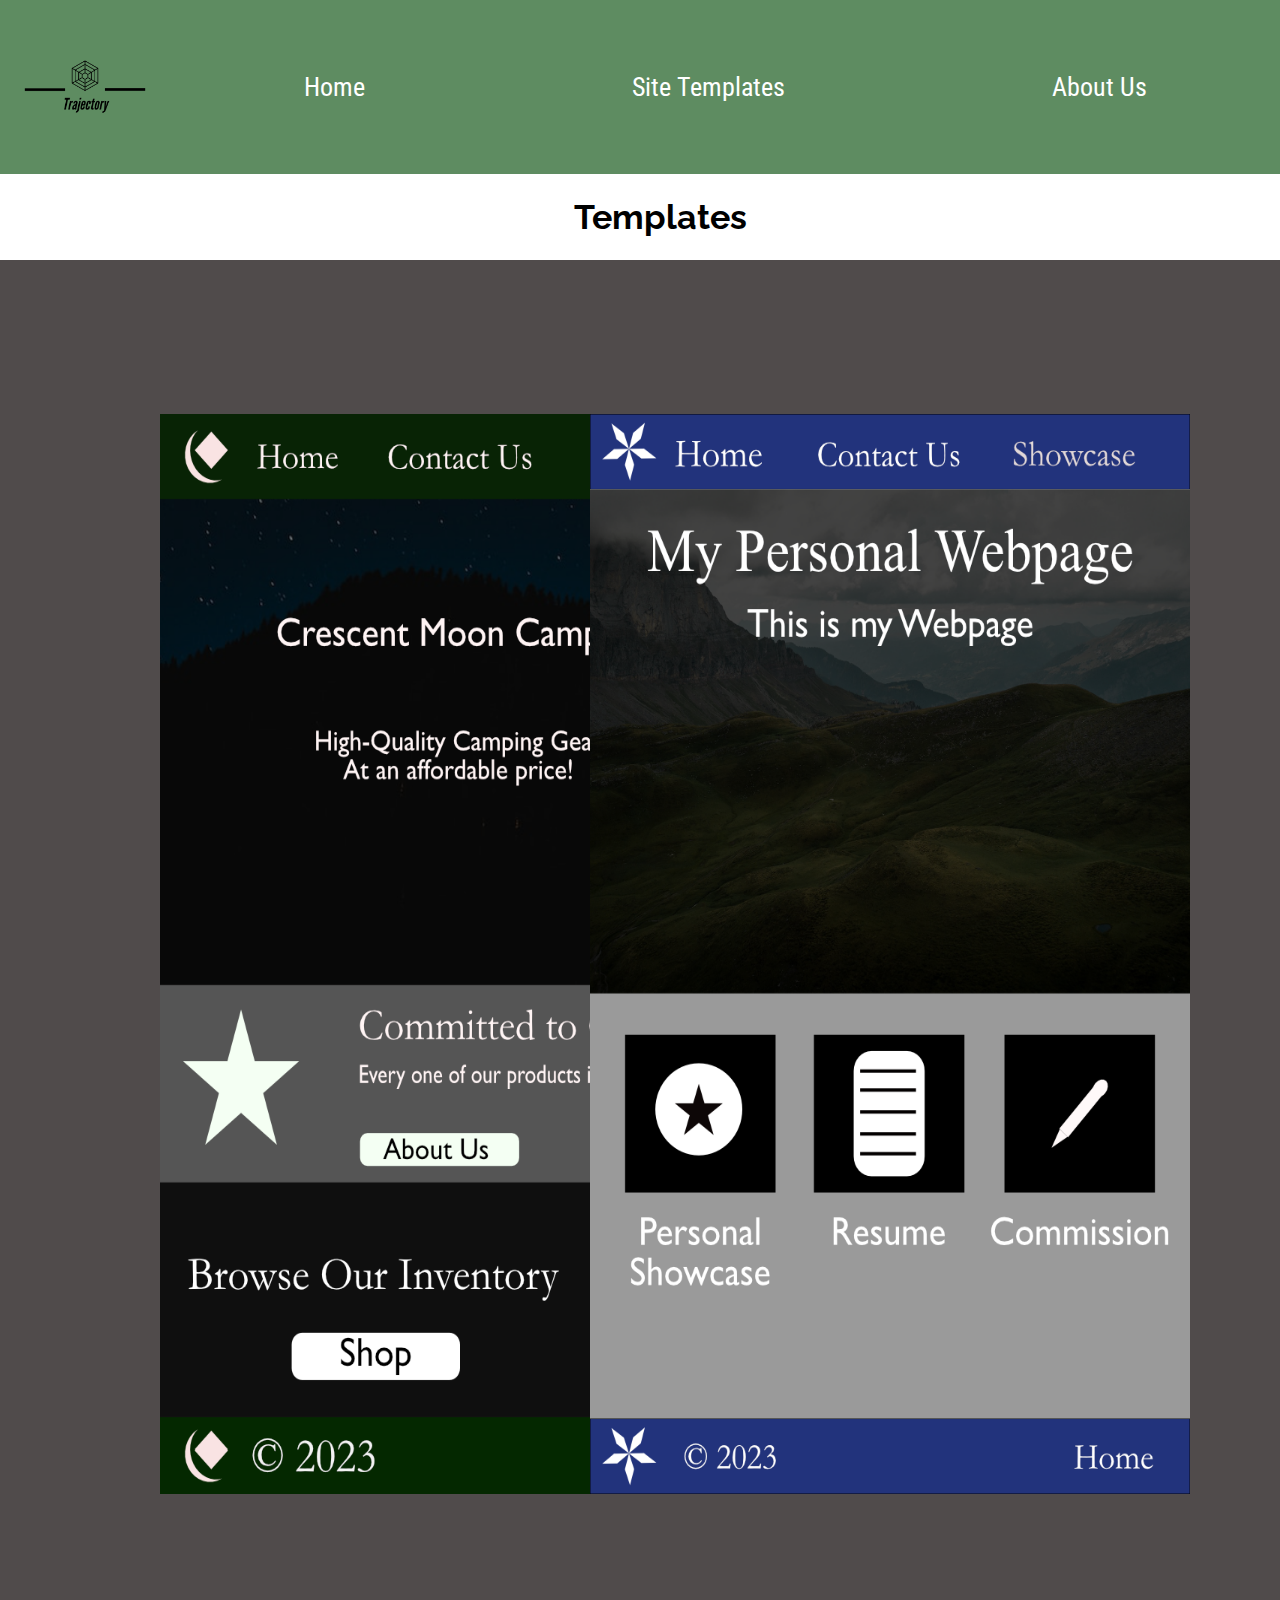
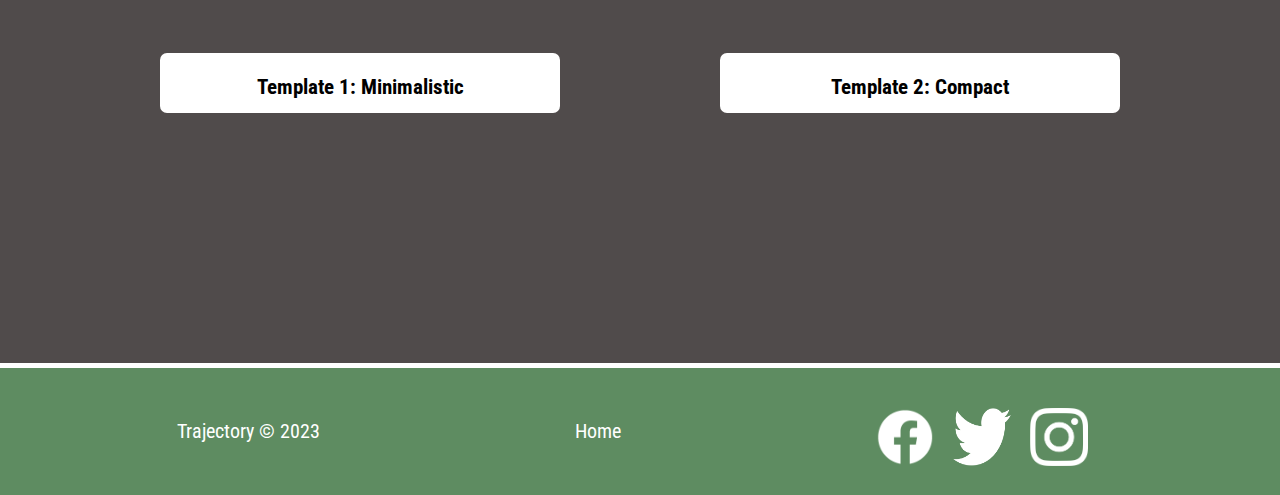
<file: site-showcase/site-template.html>
<!DOCTYPE html>
<html lang="en">
<head>
    <meta charset="UTF-8">
    <meta name="viewport" content="width=device-width, initial-scale=1.0">
    <link rel="stylesheet" href="styles/styles.css">
    <title>Trajectory || Site Templates</title>
</head>
<body>
    <div id="content">
        <header>
            <a href="index.html" id="logo-link">
                <img class="logo" src="images/Trajectory-logos_black.png" alt="Trajectory Logo">
            </a>
        <nav>
            <a href="index.html">Home</a>
            <a href="site-template.html">Site Templates</a>
            <a href="about-us_contact.html">About Us</a>
        </nav>
        </header>
        <main>
        <div id="title">
            <h1>Templates</h1>
        </div>
        <div class="showcase_contain">
            <div id="simple-holder">
                <img src="images/mockup_simple.png" alt="minimalistic page">
            </div>
            <div id="compact-holder">
                <img src="images/mockup_compact.png" alt="compact page">
            </div>
            <div id="text1">
                <h3>Template 1: Minimalistic</h3>
            </div>
            <div id="text2">
                <h3>Template 2: Compact</h3>
            </div>
        </div>  
        </main>
        
        
        
        <footer>
            <p>Trajectory &copy; 2023</p>
            <p><a href="index.html">Home</a></p>
            <div class="social">
                <a href="https://facebook.com" target="_blank">
                    <img src="images/f_logo_RGB-White_58.png" alt="fb icon">
                </a>
                <a href="https://twitter.com" target="_blank">
                    <img src="images/2021_Twitter_Logo_White.png" alt="twitter icon">
                </a>
                <a href="https://instagram.com" target="_blank">
                    <img src="images/Instagram_Glyph_White.png" alt="instagram icon">
                </a>
            </div>
        </footer>
    </div>
</body>
</html>
</file>
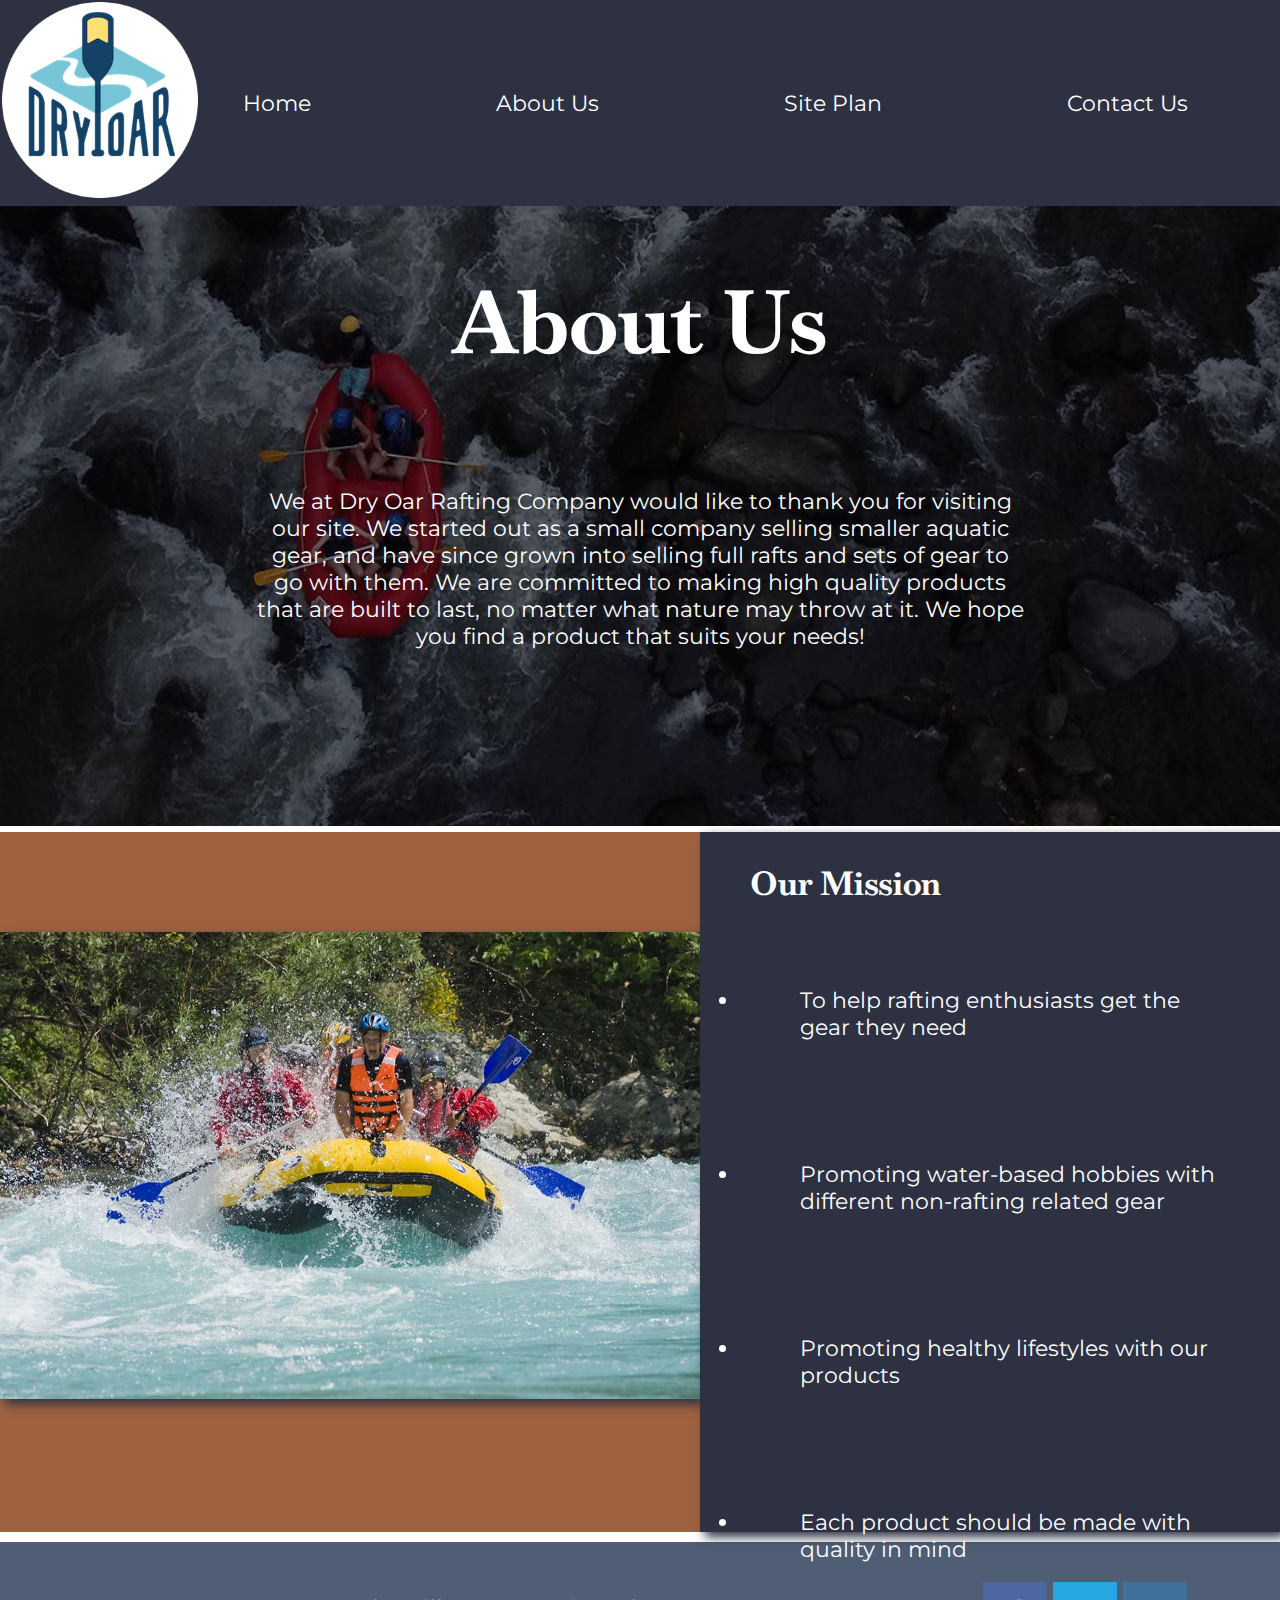
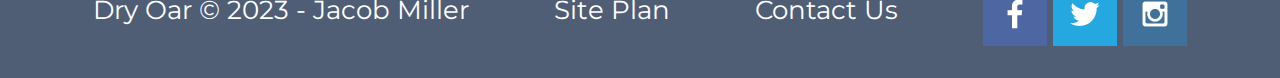
<file: wwr/about_us_contact.html>
<!DOCTYPE html>
<html lang="en">
<head>
    <meta charset="UTF-8">
    <meta name="viewport" content="width=device-width, initial-scale=1.0">
    <link rel="stylesheet" href="styles/styles.css">
    <title>About Us</title>
</head>
<body>
    <!--Header and Header Nav-->
    <div id="content">
        <header>
            <a href="index.html" id="logo-link">
                <img class="logo" src="images/logo.png" alt="Dry Oar Logo">
            </a>
        <nav>
            <a href="index.html">Home</a>
            <a href="about_us_contact.html">About Us</a>
            <a href="site-plan-rafting.html">Site Plan</a>
            <a href="contactus.html">Contact Us</a>
        </nav>
        </header>
        <div id="about">
            <div id="about-box">
                <img id="about-img" src="images/about_us_head-img.jpg" alt="darkened overhead photo of a rafting team">
            </div>
        <!--Mirroring our original page, with edits on grid placement and related elements as to let the user know that they are still on the same site-->
        <section id="about-msg">
            <h1 class="about-title">About Us</h1>
            <p>We at Dry Oar Rafting Company would like to thank you for visiting our site. We started out as a small company selling smaller aquatic gear, and have since grown into selling full rafts and sets of gear to go with them. We are committed to making high quality products that are built to last, no matter what nature may throw at it. We hope you find a product that suits your needs!</p>
        </section>
        </div>
        <!--Final portion of page, mission statment-->
        <!-- sub-container for second portion of page-->
        <main class="sub-contain">
            <div id="mission-img-contain">
        <!--Image and Mission Statment text-->
                <img class="mission_img" src="images/mission_raft.jpg" alt="a team of people rafting down rapids">
            </div>
            <div id="mission_text_contain">
                <h2>Our Mission</h2>
                <ul>
                    <li>To help rafting enthusiasts get the gear they need</li>
                    <li>Promoting water-based hobbies with different non-rafting related gear</li>
                    <li>Promoting healthy lifestyles with our products</li>
                    <li>Each product should be made with quality in mind</li>
                </ul>
            </div>
        </main>
    <!--Footer and Footer Nav-->
        <footer>
            <p>Dry Oar &copy; 2023 - Jacob Miller</p>
            <p><a href="site-plan-rafting.html">Site Plan</a></p>
            <p><a href="contactus.html">Contact Us</a></p>
            <div class="social">
                <a href="https://facebook.com" target="_blank">
                    <img src="images/facebook.png" alt="fb icon">
                </a>
                <a href="https://twitter.com" target="_blank">
                    <img src="images/twitter.png" alt="twitter icon">
                </a>
                <a href="https://instagram.com" target="_blank">
                    <img src="images/instagram.png" alt="instagram icon">
                </a>
            </div>
        </footer>
    </div>
</body>
</html>
</file>
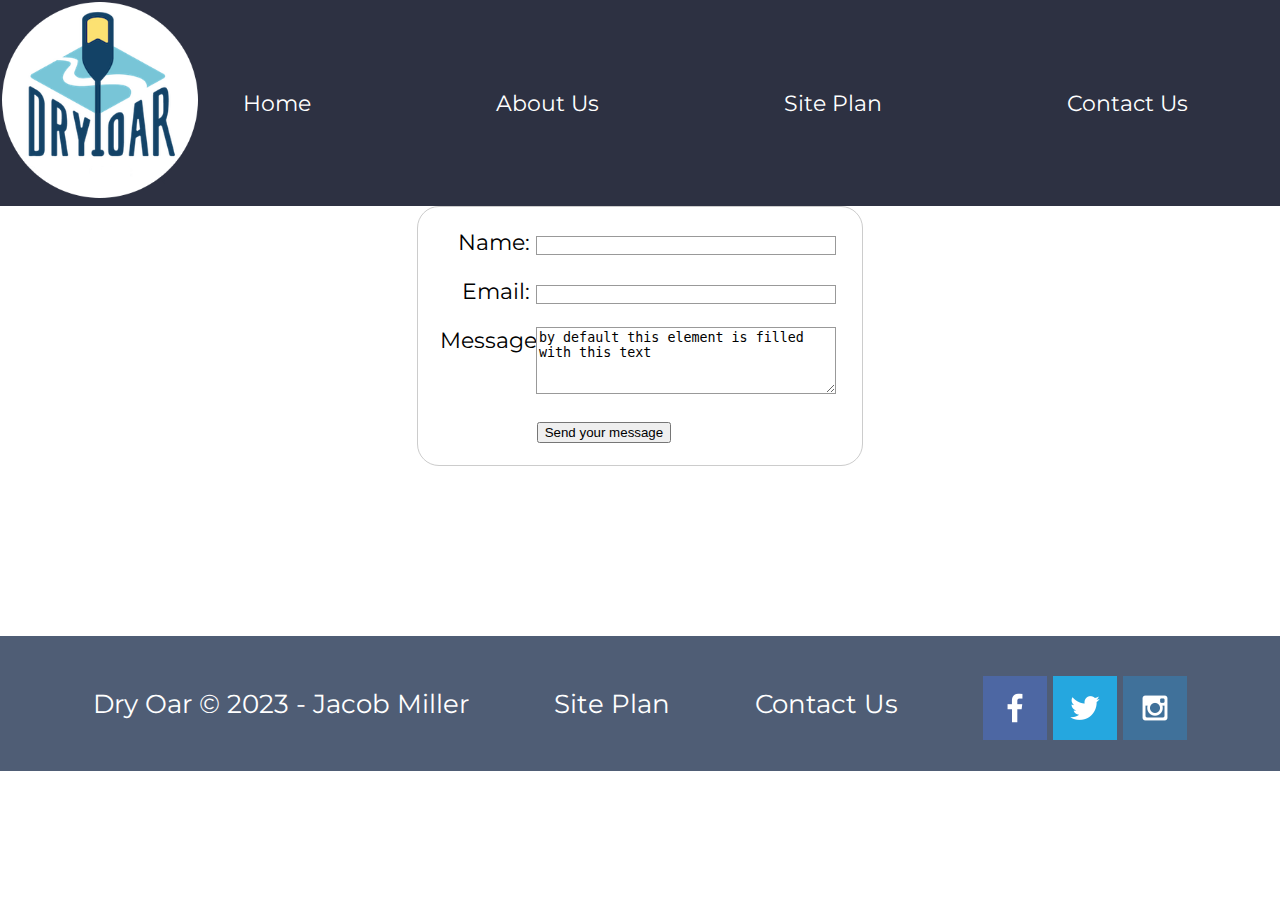
<file: wwr/contactus.html>
<!DOCTYPE html>
<html lang="en">
<head>
    <meta charset="UTF-8">
    <meta name="viewport" content="width=device-width, initial-scale=1.0">
    <link rel="stylesheet" href="styles/styles.css">
    <style>
        form {
            /* Center the form on the page */
            margin: 0 auto;
            width: 400px;
            /* Form outline */
            padding: 1em;
            border: 1px solid #ccc;
            border-radius: 1em;
        }

        ul {
            list-style: none;
            padding: 0;
            margin: 0;
        }

        form li + li {
            margin-top: 1em;
        }

        label {
            /* Uniform size & alignment */
            display: inline-block;
            width: 90px;
            text-align: right;
        }

        input,
        textarea {
           /* To make sure that all text fields have the same font settings
              By default, textareas have a monospace font */
           font: 1em, sans-serif;

           /* Uniform text field size */
           width: 300px;
           box-sizing: border-box;

           /* Match form field borders */
           border: 1px solid #999;
        }

        input:focus,
        textarea:focus {
            /* Additional highlight for focused elements */
            border-color: #000;
        }

        textarea {
            /* Align multiline text fields with their labels */
            vertical-align: top;

            /* Provide space to type some text */
            height: 5em;
        }

        .button {
            /* Align buttons with the text fields */
            padding-left: 90px; /* same size as the label elements */
        }

        button {
            /* This extra margin represent roughly the same space as the space
            between the labels and their text fields */
            margin-left: 0.5em;
        }

        #feedback {
            background-color: antiquewhite;
            position: absolute;
            top: 0;
            left: 0;
            right: 0;
            padding: .5em;
            /* make this element invisible until we are ready for it */
            display: none; 
        }

        .moveDown {
            margin-top: 3em;
        }
    </style>
    <title>Contact Us</title>
</head>
<body>
    <!--Header and Header Nav-->
    <div id="content">
        <header>
            <a href="index.html" id="logo-link">
                <img class="logo" src="images/logo.png" alt="Dry Oar Logo">
            </a>
        <nav>
            <a href="index.html">Home</a>
            <a href="about_us_contact.html">About Us</a>
            <a href="site-plan-rafting.html">Site Plan</a>
            <a href="contactus.html">Contact Us</a>
        </nav>
        </header>
        <main>
            <div id="feedback"></div>
            <form action="/my-handling-form-page" method="post">
            <ul>
                <li>
                    <label for="name">Name:</label>
                    <input type="text" id="name" name="user_name" />
                </li>
                <li>
                    <label for="mail">Email:</label>
                    <input type="email" id="name" name="user_email" />
                </li>
                <li>
                    <label for="msg">Message:</label>
                    <textarea id="msg" name="user_message">by default this element is filled with this text</textarea>
                </li>
                <li class="button">
                    <button type="submit">Send your message</button>
                </li>
            </ul>
            </form>
        </main>
    <!--Footer and Footer Nav-->
        <footer>
            <p>Dry Oar &copy; 2023 - Jacob Miller</p>
            <p><a href="site-plan-rafting.html">Site Plan</a></p>
            <p><a href="contactus.html">Contact Us</a></p>
            <div class="social">
                <a href="https://facebook.com" target="_blank">
                    <img src="images/facebook.png" alt="fb icon">
                </a>
                <a href="https://twitter.com" target="_blank">
                    <img src="images/twitter.png" alt="twitter icon">
                </a>
                <a href="https://instagram.com" target="_blank">
                    <img src="images/instagram.png" alt="instagram icon">
                </a>
            </div>
        </footer>
    </div>
    <script>
        // get the feedback div element so we can do something with it.
        const feedbackElement = document.getElementById('feedback');
        // get the form so we can read what was entered in it.
        const formElement = document.forms[0];
        // add a 'listener' to wait for the submission of our form. When that happens run the code below.
        formElement.addEventListener("submit", function(e) {
            //stop the form from doing the default action.
            e.preventDefault();
            //set the contents of our feedback element do a message letting the user know that the form was submitted successfully. Notice that we pull the name that was entered in the form to personalize the message!
            feedbackElement.innerHTML = 'Hello '+ formElement.user_name.value +'! Thank you for your message. We will get back with you as soon as possible!';
            //make the feedback element visible
            feedbackElement.style.display = "block";
            //add a class to move everything down so our message doesnt cover it.
            document.body.classList.toggle('moveDown');
        });
    </script>
</body>
</html>
</file>
<file: aboutme/styles/styles.css>
div {
    width: 300px;
    height: 400px;
}

img {
    width: 100%;
    height: 100%
}
</file>
<file: wwr/styles/styles.css>
@import url('https://fonts.googleapis.com/css2?family=Baskervville&family=Montserrat:wght@400;700&display=swap');

#content {
    max-width: 1600px;
    margin: 0 auto;
}

/*All elements starting with b*/
body {
    background-color: #FFFFFF;
    font-family: 'Montserrat', Helvetica, sans-serif;
    font-size: 22px;
    margin: 0;
    padding: 0;
}

h2 {
   margin: 0; 
}
.book, .join {
    background-color: #9E6240;
    color:#FFFFFF;
    font-family: 'Montserrat', Arial, Helvetica, sans-serif;
    font-size: 18px;
    text-decoration: none;
    padding: 15px 30px;
    margin-top: 50px;
    border-radius: 5px;
}

.book:hover, .join:hover {
    background-color: #4F5D75;
    color:#FFFFFF;
    text-decoration: none;
}

#background {
    height: 725px;
    background-color: #9E6240;
    grid-column: 1/11;
    grid-row: 4/9;
}

.button-box {
    text-align: center;
}



/*Card image selector*/
.card-img {
    border: 10px solid #9E6240;
    width: 100%;
    transition: transform .5s;
    box-shadow: 5px 5px 10px #2D3142;
}

.card-img:hover {
    opacity: .6;
    transform: scale(1.1);
}

/*All card fonts*/
.rivers-card h2, .camping-card h2, .rapids-card h2 {
    font-family: 'Montserrat', Arial, Helvetica, sans-serif;
}

/*All card margins*/
.rivers-card, .camping-card, .rapids-card {
    margin: 150px 0;
}

/*Footer*/
footer {
    background-color: #4F5D75; 
    padding: 25px 50px;
    margin-top: 170px;
    display: flex;
    justify-content: space-around;
    align-items: center;
 }

 footer a {
    color:#FFFFFF;
    text-decoration: none;
    font-family: 'Montserrat', Arial, Helvetica, sans-serif;
 }

 footer a:hover {
    color: #FFFFFF;
 }

 footer p {
    font-size: 1.2em;
    font-family: 'Montserrat', Arial, Helvetica, sans-serif;
    color: #FFFFFF
 }

 footer p a:hover {
    text-decoration: underline;
 }

 footer .social img {
    padding-top: 15px;
 }

/*Header and related tags*/
header {
    background-color: #2D3142;
    display:grid;
    grid-template-columns: 150px auto;
}

#logo_link {
    padding-top: 5px;
    justify-self: center;
    align-self: center;
}

/*additional logo selector to shrink so all other elements fit nicely*/
.logo {
    width: 200px;
    height: 200px;
}

#hero {
    display: grid;
    grid-template-columns: 1fr 3fr 1fr;
    margin-top: -100px;
}

#hero-box {
    grid-column: 1/4;
    grid-row: 1/3;
    z-index: -1;
}

#hero-msg {
    grid-column: 2/3;
    grid-row: 1/2;
    margin-top: 100px;
}
#hero-msg h1, #hero-msg h4 {
    text-align: center;
}

#hero-msg h4 {
    color: #FFFFFF;
    font-family: 'Montserrat', Arial, Helvetica, sans-serif;
}

#hero-img {
    width: 100%;
}

.home-title {
    color: #FFFFFF;
    font-family: 'Baskervville', Arial, Helvetica, sans-serif;
    font-size: 2em;
    margin-top: 10px;
}

.home-grid {
    display: grid;
    grid-template-columns: 1fr 1fr 1fr 1fr 1fr 1fr 1fr 1fr 1fr 1fr;
}

.icon {
    width: 80px;
    padding-top: 10px;
}


/*All elements starting with m*/

main section {
    text-align: center;
}

main section img {
    box-sizing: border-box;
}

.msg {
    background-color: #2D3142;
    line-height: 1.5em;
    padding: 35px;
    grid-column: 6/10;
    grid-row: 6/7;
    box-shadow: 5px 5px 10px #2D3142;
}

.msg h2 {
    color:#FFFFFF;
    font-family: 'Baskervville', Arial, Helvetica, sans-serif;
}

.msg p {
    color: #FFFFFF;
    font-family: 'Montserrat', Arial, Helvetica, sans-serif;
    font-size: .8em;
    padding-bottom: 15px;
}

.mountains {
    margin-top: 75px;
    margin-bottom: 145px;
    width: 100%;
    grid-column: 2/7;
    grid-row: 5/8;
    box-shadow: 5px 5px 10px #2D3142;
}
/*logo link*/
#logo_link {
    padding-top: 5px;
}

/*Nav elements*/
nav {
    display: flex;
    justify-content: space-around;
    align-items: center;
}
nav a {
    text-align: center;
    color: #FFFFFF;
    text-decoration: none;
    font-family: 'Montserrat', Arial, Helvetica, sans-serif;
    padding-top: 0px;
    padding-left: 35px;
    padding-right: 35px;
}

nav a:hover {
    background-color: #4F5D75;
    color: #FFFFFF;
}

/*Card grid placement*/
.rivers-card {
    grid-column: 2/4;
    grid-row: 2/3;
}

.camping-card {
    grid-column: 5/7;
    grid-row: 2/3;
}

.rapids-card {
    grid-column: 8/10;
    grid-row: 2/3;
}

/*Beginning of page 2*/
/*About us page CSS*/

/*Main Image*/
#about {
    display: grid;
    grid-template-columns: 1fr 3fr 1fr;
    margin-top: -100px;
}

#about-box {
    grid-column: 1/4;
    grid-row: 1/3;
    z-index: -1;
}

#about-img {
    width: 100%
}

/*Text overlaying on top of main image*/
#about-msg {
    grid-column: 2/3;
    grid-row: 1/2;
    margin-top: 100px;
}
#about-msg h1, #about-msg p {
    text-align: center;
}

#about-msg h1 {
    font-family: "Baskervville", Arial, Helvetica, sans-serif;
    color: #FFFFFF;
    font-size: 4em;
}

#about-msg p {
    padding-top: 50px;
    color: #FFFFFF;
    font-family: 'Montserrat', Arial, Helvetica, sans-serif;

}

/*Sub-container grid*/
.sub-contain {
    display: grid;
    grid-template-columns: repeat(6, 1fr);
    grid-template-rows: repeat(3, 1fr);
    grid-column-gap: 0px;
    grid-row-gap: 0px; 
    background-color: #9E6240;
    width: 100%;
    height: 700px;
    margin-bottom: -160px;
}

/*Background for 2nd half of 2nd page*/


/*Rules for img 2 on 2nd page*/
#mission-img-contain {
    width: 700px;
    height: 500px;
    object-fit: contain;
    grid-area: 1 / 1 / 4 / 4;
    justify-self: center;
    padding-top: 100px;
    
}
.mission_img {
    max-width: 100%;
    max-height: 100%;
    box-shadow: 5px 5px 10px #2D3142;
}

/*Rules for sub header and list on 2nd page*/
#mission_text_contain {
    grid-area: 1 / 4 / 4 / 7;
    text-align: center;
    justify-content: center;
    background-color: #2D3142;
    color:#FFFFFF;
    box-shadow: 5px 5px 10px #2D3142;
}   

#mission_text_contain h2 {
    padding-top: 30px;
    padding-left: 50px;
    text-align: left;
    font-family: "Baskervville", Arial, Helvetica, sans-serif;
}
#mission_text_contain li {
    padding: 60px;
    font-family: 'Montserrat', Arial, Helvetica, sans-serif;
    text-align: left
}




/*Do not add any CSS after media query below*/

@media screen and (max-width: 900px) {
    #hero, .home-grid {
        display: block;
        height: auto;
    }
    nav, footer {
        flex-direction: column;
    }
    nav a {
        display: block;
        padding: 15px;
    }
    #hero {
        margin-top: 0;
    }
    #hero-msg {
        margin-top: 0;
    }
    #hero-msg h4 {
        display: none;
    }
    .home-title {
        font-size: 25px;
        color: #6f7364;
    }
    .rivers-card, .camping-card, .rapids-card { 
        margin: 50px auto;
        width: 60%;
    }
    #background {
        display: none;
    }
    .mountains, .msg {
        width: 80%;
        display: block;
        margin: 0 auto;
    }
    footer {
        margin-top: 25px;
    }
}
</file>
<file: positionstyles.css>
/* CSS - Name: "positionstyles.css" */
/* Activity 1 styles */
.content1 {
  /* This is the parent of the activity 1 boxes. */
  display: grid;
  grid-template-columns: 1fr 1fr;
  justify-items: center;
  gap: 20px;
}
.red1 { 
  width: 100%; 
  height: 100px; 
  background-color: red; 
  grid-column: 1/3;
} 
.green1 {
  width: 200px; 
  height: 200px; 
  background-color: green; 

} 
.yellow1 {
  width: 200px; 
  height: 200px; 
  background-color: gold; 
} 
.blue1 {
  width: 100%; 
  height: 100px; 
  background-color: blue;
  grid-column: 1/3; 
} 
/* Activity 2 styles */ 
.content2 {
  /* This is the parent of the activity 2 boxes. */
  display: grid;
  grid-template-columns: 50px 50px 50px 50px 50px;
}
.red2 {
  width: 100px; 
  height: 100px; 
  background-color: red; 
  grid-area: 1 / 1 / 3 / 3;
} 
.green2 { 
  width: 100px; 
  height: 100px; 
  background-color: green; 
  grid-area: 2 / 2 / 4 / 4;
} 
.yellow2 {
  width: 100px; 
  height: 100px; 
  background-color: gold;
  grid-area: 3 / 3 / 5 / 5; 
} 
.blue2 {
  width: 100px; 
  height: 100px; 
  background-color: blue; 
  grid-area: 4 / 4 / 6 / 6;
} 
/* Activity 3 styles */ 
.content3 {
  /* This is the parent of the activity 3 boxes. */
  display: grid;
}
.red3 {
  width: 100%; 
  height: 100px; 
  background-color: red;
  grid-column: span 2; 
} 
.green3 {
  width: 300px; 
  height: 250px; 
  background-color: green;
} 
.yellow3 {
  width: 300px; 
  height: 250px; 
  background-color: gold;
  justify-self: end;
} 
.blue3 {
  width: 100%;
  height: 100px; 
  background-color: blue;
  grid-column: span 2; 
} 
/* Activity 4 styles */ 
.content4 {
  /* This is the parent of the activity 4 boxes. */
  height: 400px;
  display: grid;
  grid-template-columns: repeat(7, 1fr);
  grid-template-rows: repeat(3, 1fr);
  gap: 0px;
}
.red4 {
  width: 300px; 
  height: 350px; 
  background-color: red;
  grid-area: 1 / 1 / 4 / 5;
  grid-row: span 2; 
} 
.green4 {
  width: 100px; 
  height: 100px; 
  background-color: green;
  grid-area: 1 / 5 / 2 / 8;  
} 
.yellow4 {
  width: 100px; 
  height: 100px; 
  background-color: gold;
  grid-area: 2 / 5 / 3 / 8; 
} 
.blue4 {
  width: 100px; 
  height: 100px; 
  background-color: blue;
  grid-area: 3 / 5 / 4 / 8;  
} 
/* Activity 5 styles */ 
.content5 {
  /* This is the parent of the activity 5 boxes. */
  height: 400px;
}
.red5 { 
  width: 100%; 
  height: 100px; 
  background-color: red; 
} 
.green5 { 
  width: 200px; 
  height: 200px; 
  background-color: green; 

} 
.yellow5 {
  width: 100px; 
  height: 100px; 
  background-color: gold;
  position: relative;
  top: 100px; left: 600px;
} 
.blue5 {
  width: 100%; 
  height: 100px; 
  background-color: blue; 
} 
/* Activity 6 styles */ 
.content6 {
  /* This is the parent of the activity 6 boxes. */
  display: grid;
}
.red6 {
  width: 100px; 
  height: 100px; 
  background-color: red; 
} 
.green6 {
  width: 100px; 
  height: 100px; 
  background-color: green; 
} 
.yellow6 {
  width: 100px; 
  height: 100px; 
  background-color: gold; 
} 
.blue6 {
  width: 100px; 
  height: 100px; 
  background-color: blue; 
} 


/* Do not make any changes below here */
.activity {
  width: 70%; 
  margin: 20px auto; 
  font-family: Arial, sans-serif; 
  border: 1px solid black; 
  padding: 10px; 
  clear:both; 
  overflow: auto;
} 

.hint {
  border: 1px solid grey;
  background: #e0e0e0;
  padding: .5em;
  position: relative;
  margin: 1em 0;
}
.hint h3 {
  margin: 0;
}
.hint:hover {
  background: #d0d0d0;
}
.hint > div {
  display: none;
}

.hint input[type=checkbox] {
  position: absolute;
  width: 100%;
  height: 100%;
  opacity: 0;
  z-index: 1;
  cursor: pointer;
}

.hint input[type=checkbox]:checked ~ div {
  display: block;
}

.hint i {
  position: absolute;
  transform: translate(-6px, 0);
  margin-top: 16px;
  right: 10px;
  top: -3px;
}
.hint i:before, .hint i:after {
  content: "";
  position: absolute;
  background-color: black;
  width: 3px;
  height: 9px;
}
.hint i:before {
  transform: translate(2px, 0) rotate(45deg);
}
.hint i:after {
  transform: translate(-2px, 0) rotate(-45deg);
}

.hint input[type=checkbox]:checked ~ i:before {
  transform: translate(-2px, 0) rotate(45deg);
}
.hint input[type=checkbox]:checked ~ i:after {
  transform: translate(2px, 0) rotate(-45deg);
}
.hint a {
  position: relative;
  z-index: 1;
}
</file>
<file: site-showcase/styles/site-plan.css>
/* if you are using any Google fonts change the font names below to your fonts. 
Any spaces in your font name should be replaced with a +. 
Fonts are separated by a | */
@import url('https://fonts.googleapis.com/css2?family=Raleway&family=Roboto+Condensed&display=swap');

:root {
  /* change the values below to your colors from your palette */
  --primary-color: #5E8C61  ;
  --secondary-color: #0A1045 ;
  --accent1-color: #4E6151;
  --accent2-color: #7A82AB;

  /* change the values below to your chosen font(s) */
  --heading-font: "Roboto Condensed";
  --paragraph-font: "Raleway", Helvetica, sans-serif;

  /* these colors below should be chosen from among your palette colors above */
  --headline-color-on-white: #0A1045;  /* headlines on a white background */ 
  --headline-color-on-color: white; /* headlines on a colored background */ 
  --paragraph-color-on-white: #000000; /* paragraph text on a white background */ 
  --paragraph-color-on-color: white; /* paragraph text on a colored background */ 
  --paragraph-background-color: #5E8C61  ;
  --nav-link-color: white;
  --nav-background-color: #4E6151;
  --nav-hover-link-color: white;
  --nav-hover-background-color: #7A82AB;
}


/*  Look around below...but DON'T CHANGE ANYTHING! */

body {
  max-width: 1200px;
  margin: 0 auto;
  padding: 4em;
  font-size: 18px;
  text-align: center;
}
img {
  display: block;
  margin: 0 auto;
}
h1, h2, h3, h4, h5, h6 {
  font-family: var(--heading-font);
  color: var(--headline-color-on-white);
}
h2 {
  text-align: center;
}
hr {
  height: 3px;
  margin: 35px 0;
  background: var(--accent1-color);
}
header {
  padding: 1em;
  text-align: center;
  color: var(--headline-color-on-color);
  background-color: var(--paragraph-background-color);
}
header > h1, header > h2 {
  color: var(--headline-color-on-color);
}

p {
  font-family: var(--paragraph-font);
  color: var(--paragraph-color-on-white);
  padding: 1em;
}
.colors {
  width: 100%;
  min-width: 350px;
  margin: 30px auto;
  text-align: center;
}
.colors th {
  background-color: #999;
}
.colors td{
  width: 25%;
  height: 3em;
}

.primary {
  background-color: var(--primary-color);
}
.secondary {
  background-color: var(--secondary-color);
}
.accent1 {
  background-color: var(--accent1-color);
}
.accent2{
  background-color: var(--accent2-color);
}

p.colored {
  background-color: var(--paragraph-background-color);
  color: var(--paragraph-color-on-color);
}

nav {
  background-color: var(--nav-background-color);
  line-height: 3em;
  text-align: center;
  font-size: 1.2em;
}
nav  {
  list-style-type: none;
  display: flex;

}
nav a {
  padding:1em;
  min-width: 120px;
  text-decoration: none;
  padding: 10px;

}
nav a:link, nav a:visited {
  color: var(--nav-link-color);
}
nav a:hover {
  color: var(--nav-hover-link-color);
  background-color: var(--nav-hover-background-color);
}

.sitemap {
  display: grid;
  justify-content: center;

  grid-template-columns: repeat(6, 15%);
  grid-template-rows: 3em 1.5em 1.5em 3em;
  grid-template-areas: ". . home home . ."
    ". . . top . ."
    ". left left right right ."
    "page2 page2 . . page3 page3";
}
.sitemap > div {

  text-align: center;

}
.sm-home {
  grid-area: home;
  background-color: #ccc;
  line-height: 3em;
}
.sm-page2 {
  grid-area: page2;
  background-color: #ccc;
  line-height: 3em;
}
.sm-page3 {
  grid-area: page3;
  background-color: #ccc;
  line-height: 3em;
}

.top {
  grid-area: top;
  border-left: 1px solid;
}

.left {
  grid-area: left;
  border-top: 1px solid;
  border-left: 1px solid;
}

.right {
  grid-area: right;
  border-top: 1px solid;
  border-right: 1px solid;
}
</file>
<file: site-showcase/styles/styles.css>
/*Importing Fonts from the site-plan page*/
@import url('https://fonts.googleapis.com/css2?family=Raleway&family=Roboto+Condensed&display=swap');

/*CSS Reset/baseline rules*/ 
body {
    background-color: #FFFFFF;
    font-family: 'Raleway', Helvetica, sans-serif;
    font-size: 17px;
    margin: 0;
    padding: 0;
}

/*Ensuring that all page elements do not extend out of the sides*/
#content {
    min-height: 50%;
    max-width: 1800px;
    margin: 0 auto;
}

/*Header & sub-header related css*/
header {
    background-color: #5E8C61;
    display:grid;
    grid-template-columns: 170px auto;
}

.logo {
    width: 170px;
    height: 170px;
}

nav {
    display: flex;
    justify-content: space-around;
    align-items: center;
}
nav a {
    text-align: center;
    color: #FFFFFF;
    text-decoration: none;
    font-family: 'Roboto Condensed', Arial, Helvetica, sans-serif;
    font-size: 1.5em;
    padding-top: 0px;
    padding-left: 20px;
    padding-right: 20px;
}

nav a:hover {
    background-color: #0A1045;
    color: #FFFFFF;
}

/*Footer and all related a, p, etc. tags*/
footer {
    background-color: #5E8C61; 
    padding: 25px 50px;
    margin-top: 5px;
    display: flex;
    justify-content: space-around;
    align-items: center;
 }

 footer a {
    color:#FFFFFF;
    text-decoration: none;
    font-family: 'Roboto Condensed', Arial, Helvetica, sans-serif;
 }

 footer a:hover {
    color: #FFFFFF;
 }

 footer p {
    font-size: 1.2em;
    font-family: 'Roboto Condensed', Arial, Helvetica, sans-serif;
    color: #FFFFFF;
 }

 footer p a:hover {
    text-decoration: underline;
 }

 footer .social img {
    padding-top: 15px;
 }

 /*Content for Home page*/

 /*Banner Display formatting*/
 .banner-display {
    display: grid;
    grid-template-columns: repeat(6, 1fr);
    grid-template-rows: repeat(4, 1fr);
    grid-column-gap: 0px;
    grid-row-gap: 0px;
    height: 710px;
 }

 /*Banner Img formatting*/
 #banner-img {
    grid-area: 1 / 1/ 4 / 7;
 }

 #banner-img img {
    width: 100%;
    height: 700px;
    object-fit: none;
 }

 /*Banner Text formatting*/
 #banner-text {
    padding-top: 100px;
    justify-content: center;
    align-content: center;
    text-align: center;
    grid-area: 1 / 2 / 4 / 6;
    color: #ffffff
 }

 #banner-text h2 {
    font-family: "Roboto Condensed", Arial, Helvetica, sans-serif;
    font-size: 3.7em;
    text-align: center;
 }

 #banner-text p {
    font-size: 19px;
 }

 /*Start of sub-grid css (to be used across 2 pages)*/
 .sub-display {
    display: grid;
    grid-template-columns: repeat(9, 1fr);
    grid-template-rows: repeat(7, 1fr);
    gap: 0;
    row-gap: 0;
    justify-content: center;
 }

 /*Children elements of sub display, remember to reverse the position of 2nd and 3rd div to flip*/
#bg-color-display {
    grid-area: 1 / 1 / 8 / 10;
    background-color: #4E6151;
}

#contact-img {
    grid-area: 1 / 1 / 8 / 5;
}

#contact-img img {
    width: 600px;
    height: 600px;
    padding-left: 5px;
}

#contact-text {
    grid-area: 2 / 5 / 8 / 10;
    color: #ffffff;
    justify-content: left;
    padding-right: 50px;
}

#contact-text h2 {
    font-size: 50px;
    font-family: "Roboto Condensed", Arial, Helvetica, sans-serif;
} 

#contact-text p {
    font-size: 20px;
}



.button {
    border-radius: 4px;
    background-color: #5E8C61;
    border: none;
    color: #FFFFFF;
    text-align: center;
    font-size: 20px;
    padding: 15px;
    width: 200px;
    transition: all 0.5s;
    cursor: pointer;
    margin: 5px;
  }
  
  .button span {
    cursor: pointer;
    display: inline-block;
    position: relative;
    transition: 0.5s;
    font-family: "Roboto Condensed", Arial, Helvetica, sans-serif;
    text-decoration: none;
  }
  
  .button span:after {
    content: '\00bb';
    position: absolute;
    opacity: 0;
    top: 0;
    right: -20px;
    transition: 0.5s;
  }
  
  .button:hover span {
    padding-right: 25px;
  }
  
  .button:hover span:after {
    opacity: 1;
    right: 0;
  }

  .button a {
    font-family: "Roboto Condensed", Arial, Helvetica, sans-serif;
    color:#FFFFFF;
    text-decoration: none;
  }

/*Home page sub-grid number 2*/
#bg-color {
    grid-area: 1 / 1 / 8 / 10;
    background-color: #7A82AB;
}

#template-img {
    grid-area: 1 / 9 / 8 / 10;
    padding-right: 5px;
}

#template-img img {
    width: 600px;
    height: 600px;
}

#template-text {
    grid-area: 2 / 1 / 8 / 7;
    color: #ffffff;
    padding-left: 30px;
}

#template-text h2 {
    font-size: 50px;
    font-family: "Roboto Condensed", Arial, Helvetica, sans-serif;
} 

#template-text p {
    font-size: 20px;
}

#template-text .button {
    background-color: #0A1045;
}

/*Element CSS for social media icons for sizing*/
.social {
    align-items: center;
    justify-self: right;
}

.social img {
    width: 58px;
    height: 58px;
    margin-right: 15px;
}
/*Elements for Template page*/
/*---------------------------------------------------------------------------*/

#title {
    color: #000000;
    text-align: center;
    padding-left: 40px;
}

.showcase_contain {
    display: grid;
    grid-template-columns: repeat(7, 1fr);
    grid-template-rows: repeat(11, 1fr);
    background-color:#504b4b
}

/*Simple Holder CSS*/
#simple-holder {
    grid-area: 2 / 2 / 9 / 4;
}
#simple-holder img {
    width: 600px;
    height: 1080px;
    justify-self: center;
}

/*Compact Holder CSS*/
#compact-holder {
    grid-area: 2 / 5 / 9 / 7;
    justify-self: center;
}

#compact-holder img {
    width: 600px;
    height: 1080px;
}


/*text1 CSS*/
#text1 {
    grid-area: 10 / 2 / 12 / 4;
    text-align: center;
    justify-self: center;
    font-family: 'Roboto Condensed', Arial, Helvetica, sans-serif;
    height: 60px;
    width: 400px;
    background-color: #ffffff;
    color:#000000;
    font-size: 18px;
    text-decoration: none;
    border-radius: 7px;
    margin-right: -60px;
}



/*text2 CSS*/
#text2 {
    grid-area: 10 / 5 / 12 / 7;
    text-align: center;
    align-content:center;
    font-family: 'Roboto Condensed', Arial, Helvetica, sans-serif;
    height: 60px;
    width: 400px;
    background-color: #ffffff;
    color:#000000;
    font-size: 18px;
    text-decoration: none;
    border-radius: 7px;
    margin-left: 60px;
}
</file>
